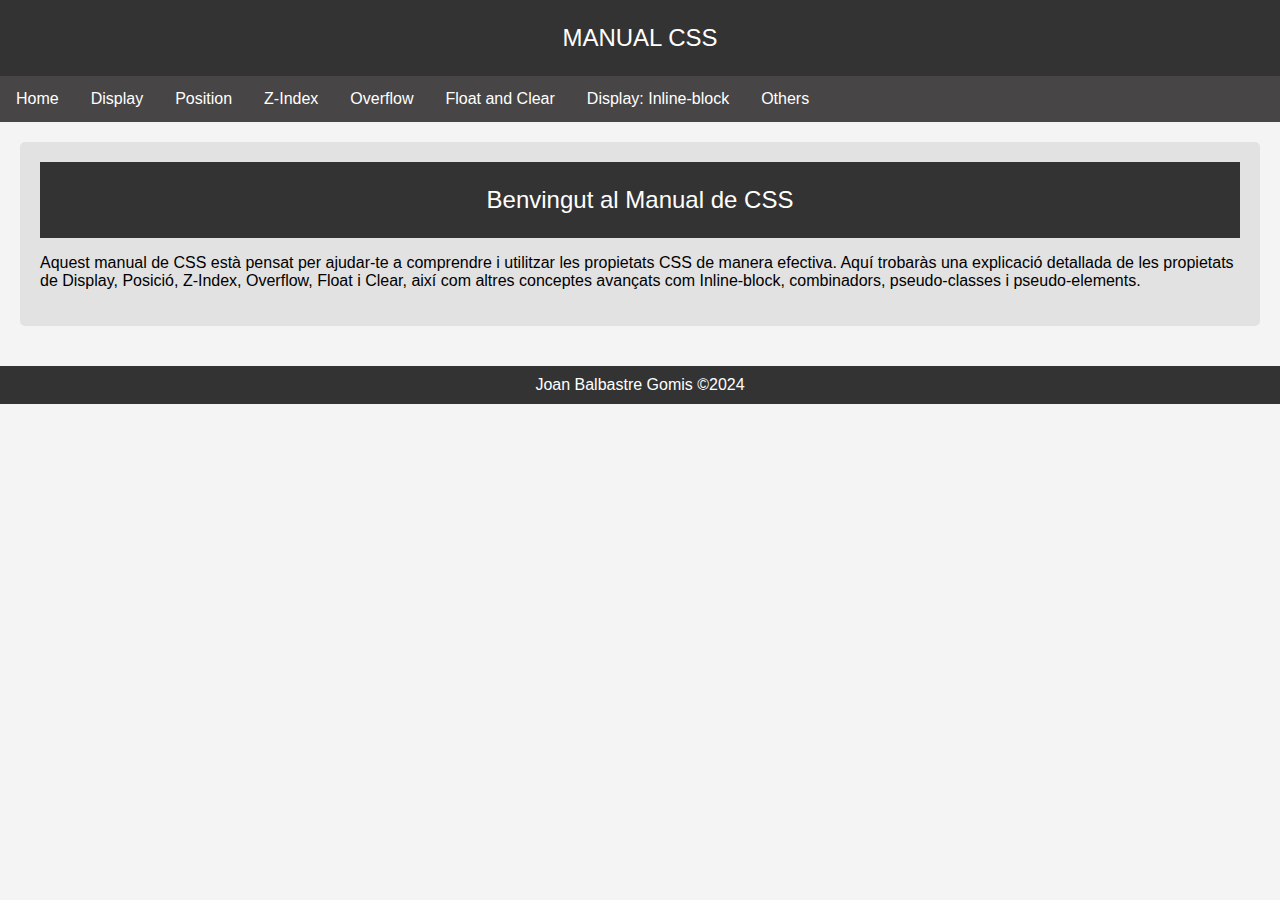
<file: index.html>
<!DOCTYPE html>
<html lang="ca">
<head>
    <meta charset="UTF-8">
    <meta name="viewport" content="width=device-width, initial-scale=1.0">
    <link rel="stylesheet" href="style.css">
    <title>Manual CSS</title>
</head>
<body>
    <header>MANUAL CSS</header>
    <!-- Barra de navegación -->
    <ul class="nav-bar">
        <li class="nav-option selected"><a href="index.html">Home</a></li>
        <li class="nav-option"><a href="display.html">Display</a></li>
        <li class="nav-option"><a href="position.html">Position</a></li>
        <li class="nav-option"><a href="zindex.html">Z-Index</a></li>
        <li class="nav-option"><a href="overflow.html">Overflow</a></li>
        <li class="nav-option dropdown"><a href="floatClear.html">Float and Clear</a>
            <div class="dropdown-content">
                <a href="floatClear.html">Float</a>
                <a href="clear.html">Clear</a>
                <a href="floatex.html">Float examples</a>
              </div>
            </li>
        <li class="nav-option"><a href="inlineBlock.html">Display: Inline-block</a></li>
        <li class="nav-option dropdown"><a href="combinators.html">Others</a>
            <div class="dropdown-content">
                <a href="combinators.html">Combinators</a>
                <a href="pseudoclass.html">Pseudo-classes</a>
                <a href="elements.html">Pseudo-elements</a>
              </div>
            </li>
    </ul>
    <div class="container">
        <div class="intro">
            <header>Benvingut al Manual de CSS</header>
            <p>
                Aquest manual de CSS està pensat per ajudar-te a comprendre i utilitzar les propietats CSS de manera efectiva. 
                Aquí trobaràs una explicació detallada de les propietats de Display, Posició, Z-Index, Overflow, Float i Clear, 
                així com altres conceptes avançats com Inline-block, combinadors, pseudo-classes i pseudo-elements.
            </p>
        </div>
    </div>
    <div class="footer">
        Joan Balbastre Gomis ©2024
    </div>
</body>
</html>
</file>
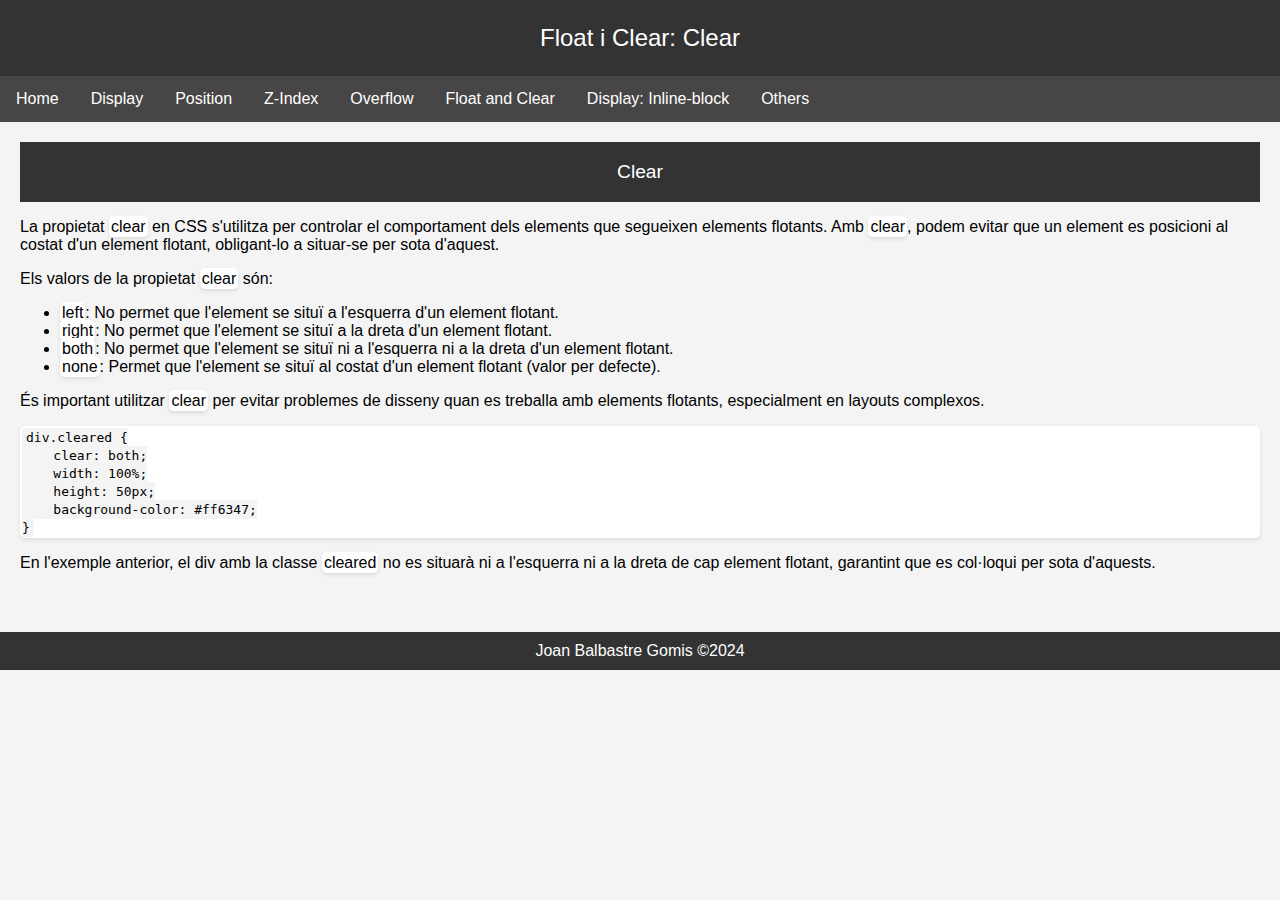
<file: clear.html>
<!DOCTYPE html>
<html lang="ca">
<head>
    <meta charset="UTF-8">
    <meta name="viewport" content="width=device-width, initial-scale=1.0">
    <link rel="stylesheet" href="style.css">
    <title>Float i Clear: Clear</title>
</head>
<body>
    <header>Float i Clear: Clear</header>
    <!-- Barra de navegación -->
    <ul class="nav-bar">
        <li class="nav-option selected"><a href="index.html">Home</a></li>
        <li class="nav-option"><a href="display.html">Display</a></li>
        <li class="nav-option"><a href="position.html">Position</a></li>
        <li class="nav-option"><a href="zindex.html">Z-Index</a></li>
        <li class="nav-option"><a href="overflow.html">Overflow</a></li>
        <li class="nav-option dropdown"><a href="floatClear.html">Float and Clear</a>
            <div class="dropdown-content">
                <a href="floatClear.html">Float</a>
                <a href="clear.html">Clear</a>
                <a href="floatex.html">Float examples</a>
              </div>
            </li>
        <li class="nav-option"><a href="inlineBlock.html">Display: Inline-block</a></li>
        <li class="nav-option dropdown"><a href="combinators.html">Others</a>
            <div class="dropdown-content">
                <a href="combinators.html">Combinators</a>
                <a href="pseudoclass.html">Pseudo-classes</a>
                <a href="elements.html">Pseudo-elements</a>
              </div>
            </li>
    </ul>

    <div class="container">
        <div class="section">
            <header>Clear</header>
            <div class="content">
                <p>La propietat <span class="code">clear</span> en CSS s'utilitza per controlar el comportament dels elements que segueixen elements flotants. Amb <span class="code">clear</span>, podem evitar que un element es posicioni al costat d'un element flotant, obligant-lo a situar-se per sota d'aquest.</p>
                <p>Els valors de la propietat <span class="code">clear</span> són:</p>
                <ul>
                    <li><span class="code">left</span>: No permet que l'element se situï a l'esquerra d'un element flotant.</li>
                    <li><span class="code">right</span>: No permet que l'element se situï a la dreta d'un element flotant.</li>
                    <li><span class="code">both</span>: No permet que l'element se situï ni a l'esquerra ni a la dreta d'un element flotant.</li>
                    <li><span class="code">none</span>: Permet que l'element se situï al costat d'un element flotant (valor per defecte).</li>
                </ul>
                <p>És important utilitzar <span class="code">clear</span> per evitar problemes de disseny quan es treballa amb elements flotants, especialment en layouts complexos.</p>
                <div class="code">
                    <code>
                        div.cleared { <br>
                        &nbsp;&nbsp;&nbsp;&nbsp;clear: both; <br>
                        &nbsp;&nbsp;&nbsp;&nbsp;width: 100%; <br>
                        &nbsp;&nbsp;&nbsp;&nbsp;height: 50px; <br>
                        &nbsp;&nbsp;&nbsp;&nbsp;background-color: #ff6347; <br>
                        }
                    </code>
                </div>
                <p>En l'exemple anterior, el div amb la classe <span class="code">cleared</span> no es situarà ni a l'esquerra ni a la dreta de cap element flotant, garantint que es col·loqui per sota d'aquests.</p>
            </div>
        </div>
    </div>

    <div class="footer">
        Joan Balbastre Gomis ©2024
    </div>

</body>
</html>
</file>
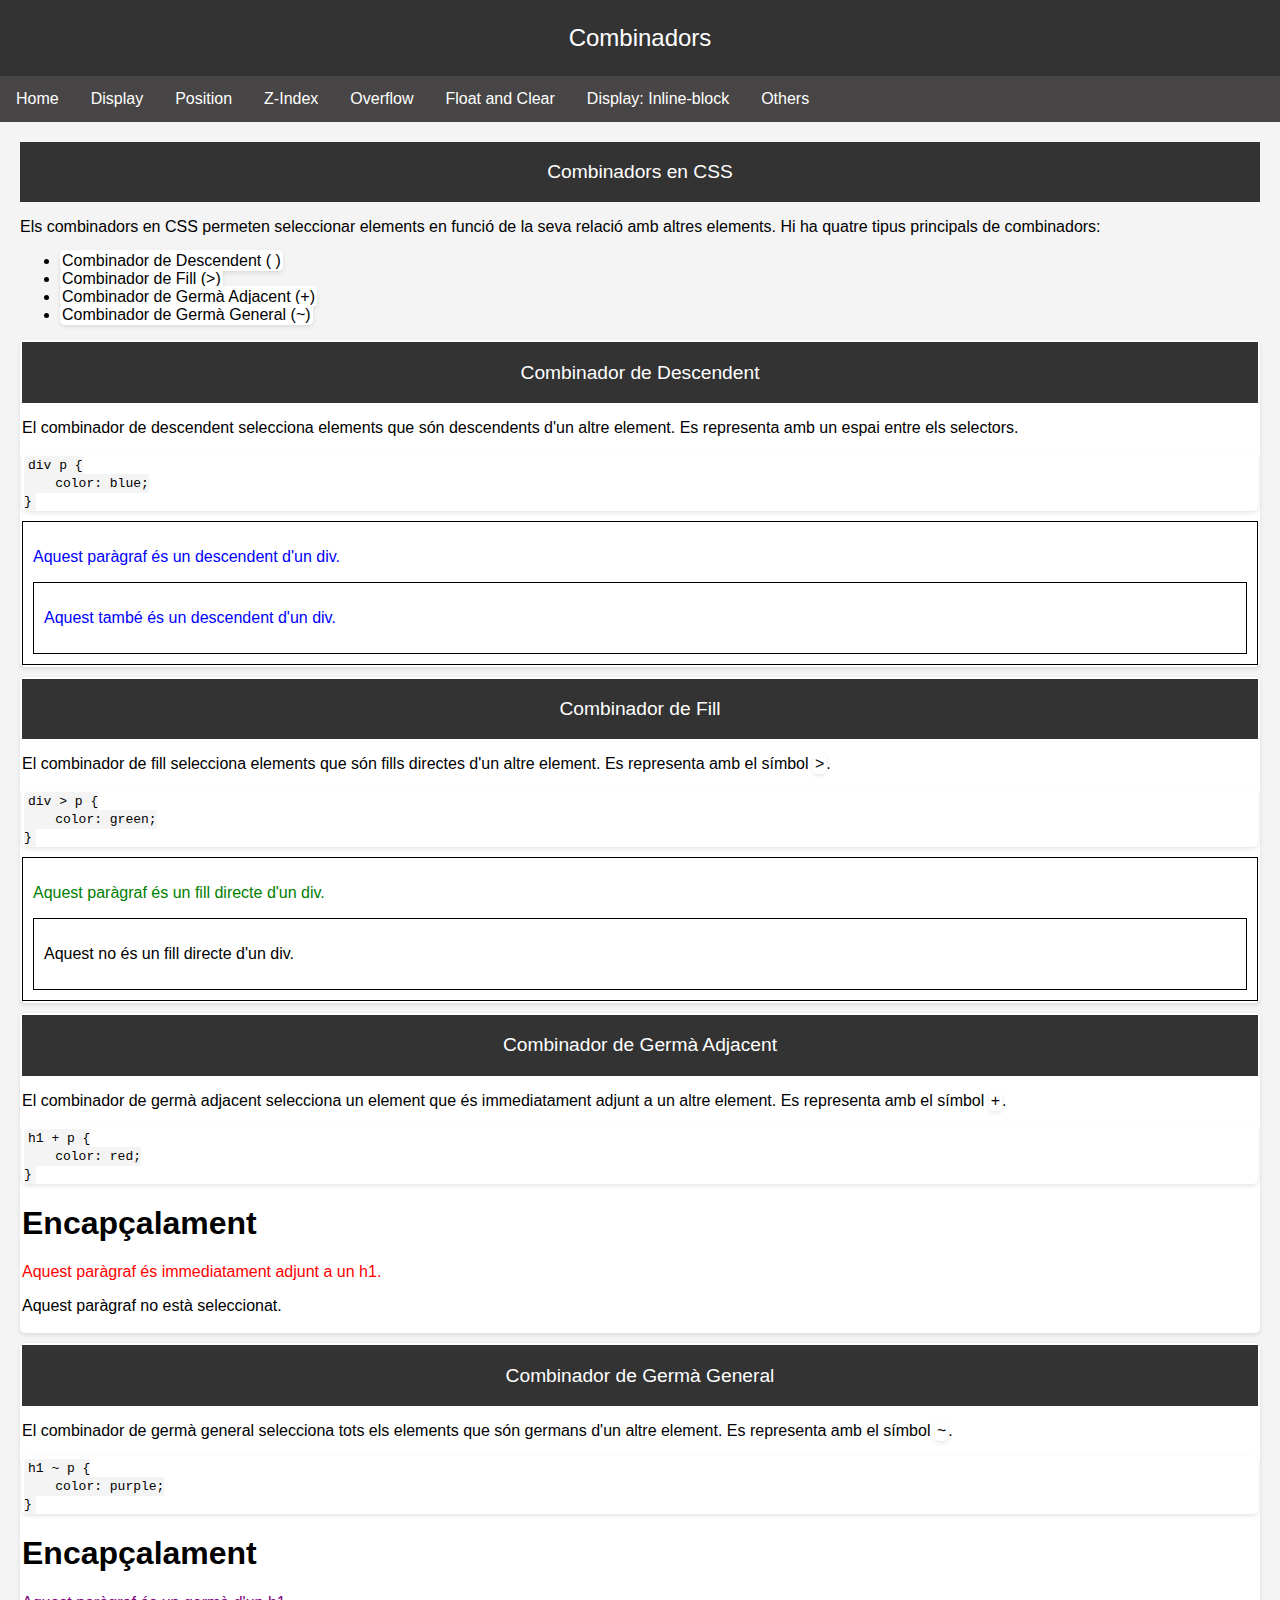
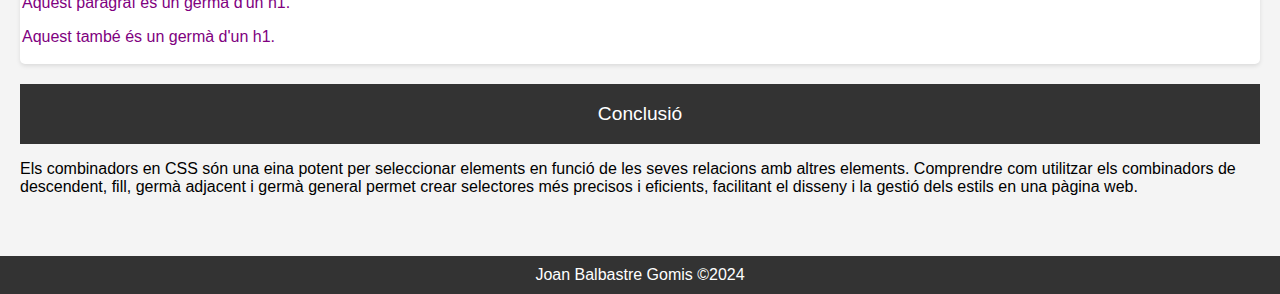
<file: combinators.html>
<!DOCTYPE html>
<html lang="ca">
<head>
    <meta charset="UTF-8">
    <meta name="viewport" content="width=device-width, initial-scale=1.0">
    <link rel="stylesheet" href="style.css">
    <title>Combinadors</title>
</head>
<body>
    <header>Combinadors</header>
    <!-- Barra de navegación -->
    <ul class="nav-bar">
        <li class="nav-option selected"><a href="index.html">Home</a></li>
        <li class="nav-option"><a href="display.html">Display</a></li>
        <li class="nav-option"><a href="position.html">Position</a></li>
        <li class="nav-option"><a href="zindex.html">Z-Index</a></li>
        <li class="nav-option"><a href="overflow.html">Overflow</a></li>
        <li class="nav-option dropdown"><a href="floatClear.html">Float and Clear</a>
            <div class="dropdown-content">
                <a href="floatClear.html">Float</a>
                <a href="clear.html">Clear</a>
                <a href="floatex.html">Float examples</a>
              </div>
            </li>
        <li class="nav-option"><a href="inlineBlock.html">Display: Inline-block</a></li>
        <li class="nav-option dropdown"><a href="combinators.html">Others</a>
            <div class="dropdown-content">
                <a href="combinators.html">Combinators</a>
                <a href="pseudoclass.html">Pseudo-classes</a>
                <a href="elements.html">Pseudo-elements</a>
              </div>
            </li>
    </ul>

    <div class="container">
        <div class="section">
            <header>Combinadors en CSS</header>
            <div class="content">
                <p>Els combinadors en CSS permeten seleccionar elements en funció de la seva relació amb altres elements. Hi ha quatre tipus principals de combinadors:</p>
                <ul>
                    <li><span class="code">Combinador de Descendent ( )</span></li>
                    <li><span class="code">Combinador de Fill (>)</span></li>
                    <li><span class="code">Combinador de Germà Adjacent (+)</span></li>
                    <li><span class="code">Combinador de Germà General (~)</span></li>
                </ul>
            </div>

            <div class="example">
                <header>Combinador de Descendent</header>
                <div class="description">
                    <p>El combinador de descendent selecciona elements que són descendents d'un altre element. Es representa amb un espai entre els selectors.</p>
                </div>
                <div class="code">
                    <code>
                        div p { <br>
                        &nbsp;&nbsp;&nbsp;&nbsp;color: blue; <br>
                        }
                    </code>
                </div>
                <div class="output">
                    <div style="border: 1px solid #000; padding: 10px;">
                        <p style="color: blue;">Aquest paràgraf és un descendent d'un div.</p>
                        <div style="border: 1px solid #000; padding: 10px;">
                            <p style="color: blue;">Aquest també és un descendent d'un div.</p>
                        </div>
                    </div>
                </div>
            </div>

            <div class="example">
                <header>Combinador de Fill</header>
                <div class="description">
                    <p>El combinador de fill selecciona elements que són fills directes d'un altre element. Es representa amb el símbol <span class="code">></span>.</p>
                </div>
                <div class="code">
                    <code>
                        div > p { <br>
                        &nbsp;&nbsp;&nbsp;&nbsp;color: green; <br>
                        }
                    </code>
                </div>
                <div class="output">
                    <div style="border: 1px solid #000; padding: 10px;">
                        <p style="color: green;">Aquest paràgraf és un fill directe d'un div.</p>
                        <div style="border: 1px solid #000; padding: 10px;">
                            <p>Aquest no és un fill directe d'un div.</p>
                        </div>
                    </div>
                </div>
            </div>

            <div class="example">
                <header>Combinador de Germà Adjacent</header>
                <div class="description">
                    <p>El combinador de germà adjacent selecciona un element que és immediatament adjunt a un altre element. Es representa amb el símbol <span class="code">+</span>.</p>
                </div>
                <div class="code">
                    <code>
                        h1 + p { <br>
                        &nbsp;&nbsp;&nbsp;&nbsp;color: red; <br>
                        }
                    </code>
                </div>
                <div class="output">
                    <h1>Encapçalament</h1>
                    <p style="color: red;">Aquest paràgraf és immediatament adjunt a un h1.</p>
                    <p>Aquest paràgraf no està seleccionat.</p>
                </div>
            </div>

            <div class="example">
                <header>Combinador de Germà General</header>
                <div class="description">
                    <p>El combinador de germà general selecciona tots els elements que són germans d'un altre element. Es representa amb el símbol <span class="code">~</span>.</p>
                </div>
                <div class="code">
                    <code>
                        h1 ~ p { <br>
                        &nbsp;&nbsp;&nbsp;&nbsp;color: purple; <br>
                        }
                    </code>
                </div>
                <div class="output">
                    <h1>Encapçalament</h1>
                    <p style="color: purple;">Aquest paràgraf és un germà d'un h1.</p>
                    <p style="color: purple;">Aquest també és un germà d'un h1.</p>
                </div>
            </div>
        </div>

        <div class="section">
            <header>Conclusió</header>
            <div class="conclusion">
                <p>Els combinadors en CSS són una eina potent per seleccionar elements en funció de les seves relacions amb altres elements. Comprendre com utilitzar els combinadors de descendent, fill, germà adjacent i germà general permet crear selectores més precisos i eficients, facilitant el disseny i la gestió dels estils en una pàgina web.</p>
            </div>
        </div>
    </div>

    <div class="footer">
        Joan Balbastre Gomis ©2024
    </div>

</body>
</html>
</file>
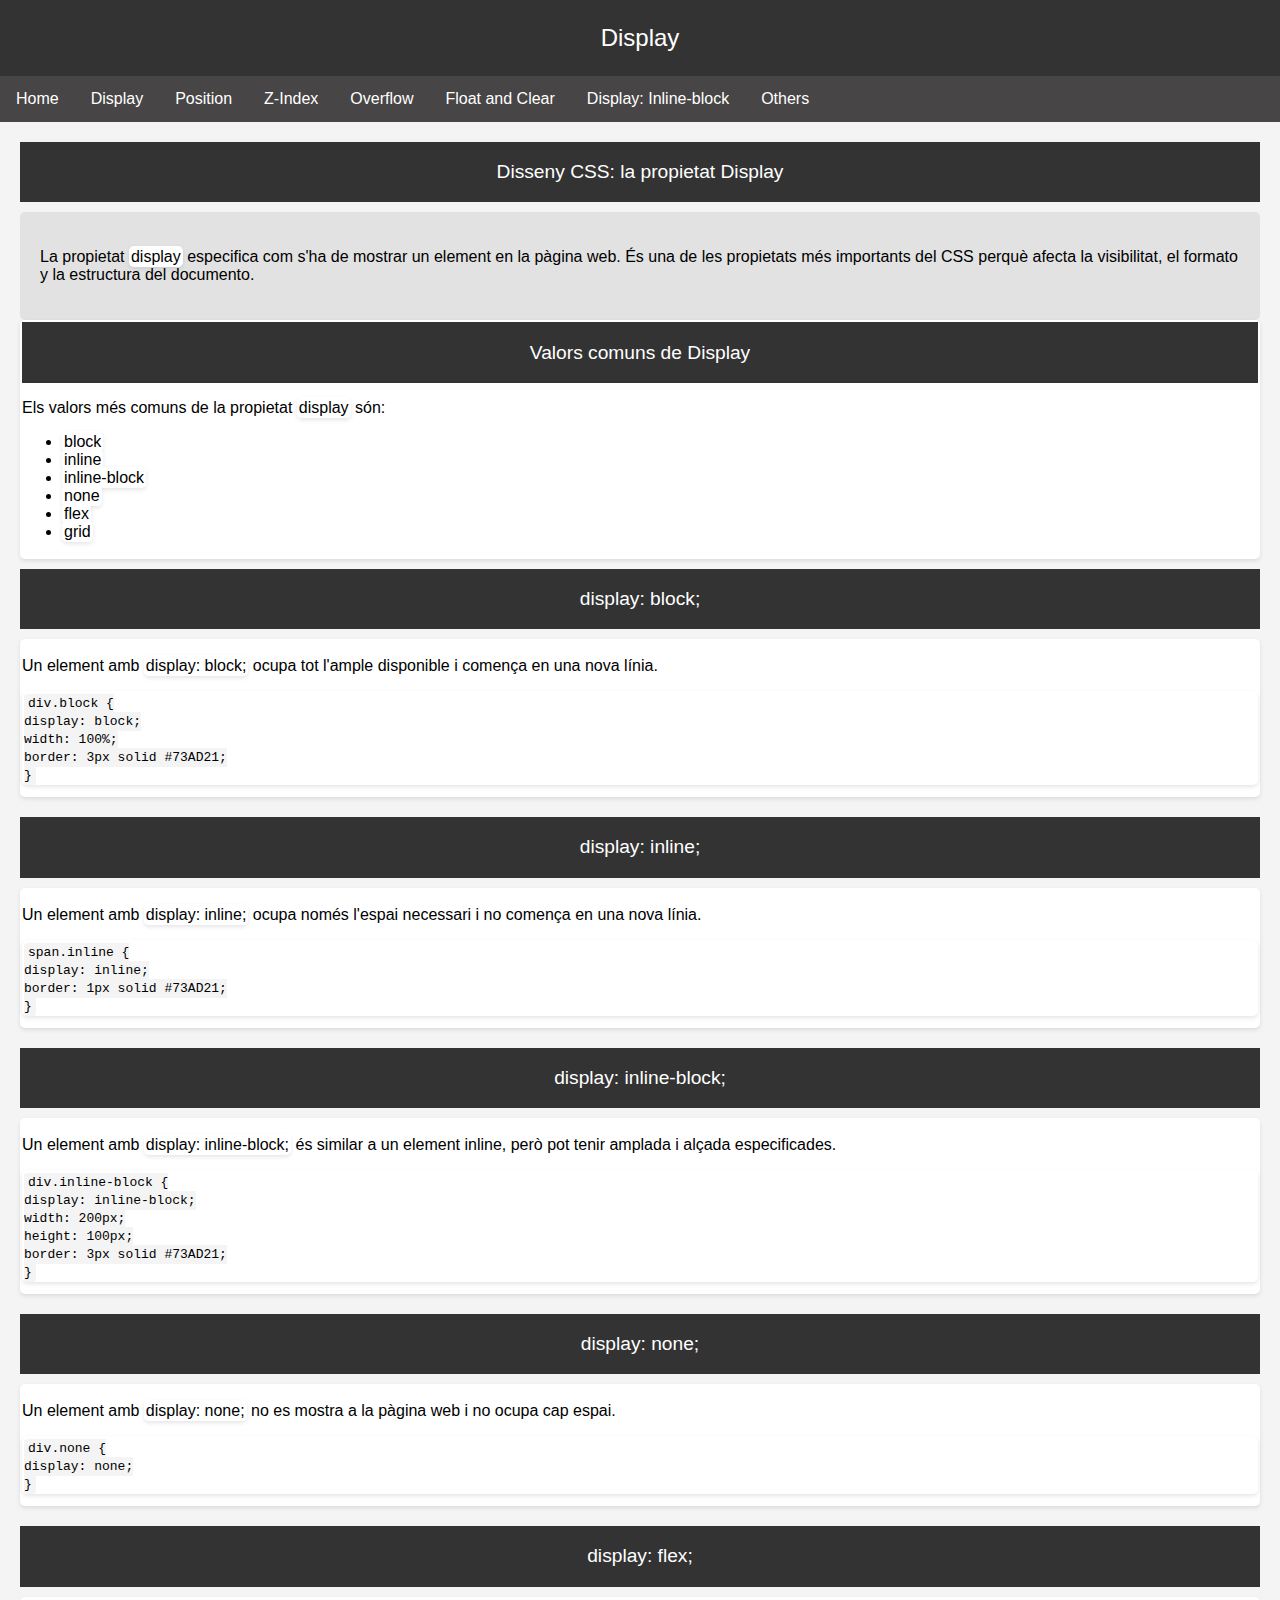
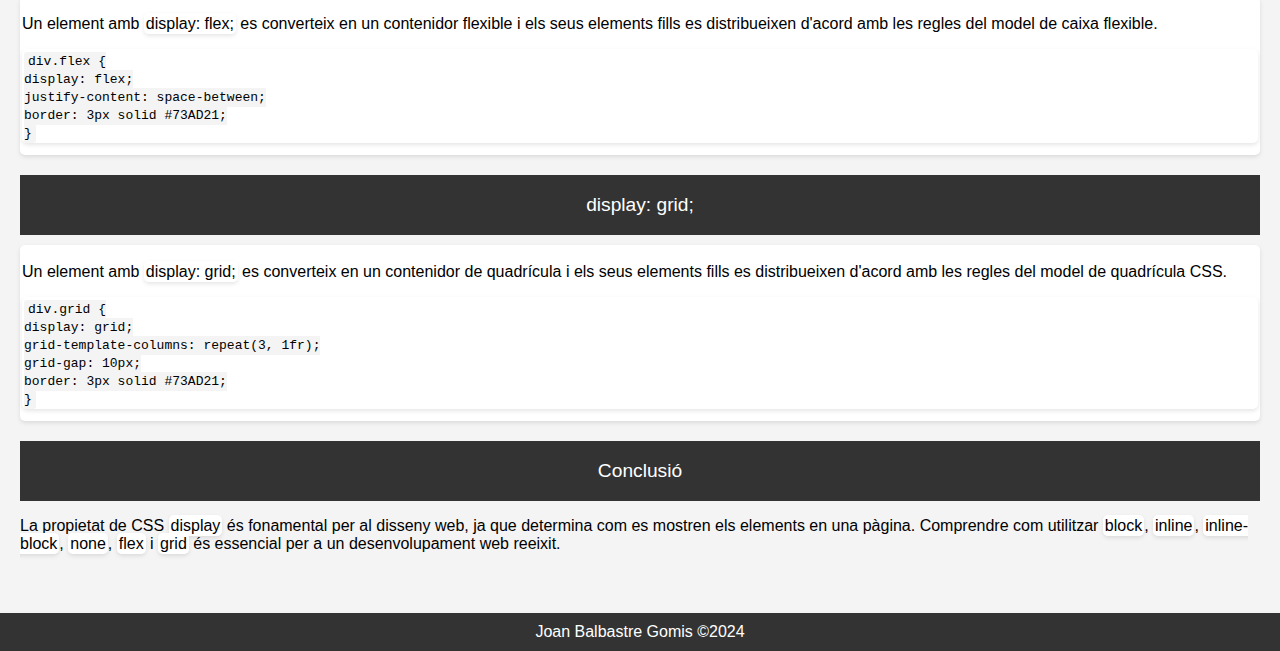
<file: display.html>
<!DOCTYPE html>
<html lang="ca">
<head>
    <meta charset="UTF-8">
    <meta name="viewport" content="width=device-width, initial-scale=1.0">
    <link rel="stylesheet" href="style.css">
    <title>Manual CSS - Display</title>
</head>
<body>
    <header>Display</header>
    <!-- Barra de navegación -->
    <ul class="nav-bar">
        <li class="nav-option selected"><a href="index.html">Home</a></li>
        <li class="nav-option"><a href="display.html">Display</a></li>
        <li class="nav-option"><a href="position.html">Position</a></li>
        <li class="nav-option"><a href="zindex.html">Z-Index</a></li>
        <li class="nav-option"><a href="overflow.html">Overflow</a></li>
        <li class="nav-option dropdown"><a href="floatClear.html">Float and Clear</a>
            <div class="dropdown-content">
                <a href="floatClear.html">Float</a>
                <a href="clear.html">Clear</a>
                <a href="floatex.html">Float examples</a>
              </div>
            </li>
        <li class="nav-option"><a href="inlineBlock.html">Display: Inline-block</a></li>
        <li class="nav-option dropdown"><a href="combinators.html">Others</a>
            <div class="dropdown-content">
                <a href="combinators.html">Combinators</a>
                <a href="pseudoclass.html">Pseudo-classes</a>
                <a href="elements.html">Pseudo-elements</a>
              </div>
            </li>
    </ul>

    <div class="container">
        <div class="section">
            <header>Disseny CSS: la propietat Display</header>
            <div class="intro">
                <p>La propietat <span class="code">display</span> especifica com s'ha de mostrar un element en la pàgina web. És una de les propietats més importants del CSS perquè afecta la visibilitat, el formato y la estructura del documento.</p>
            </div>

            <div class="example">
                <header>Valors comuns de Display</header>
                <p>Els valors més comuns de la propietat <span class="code">display</span> són:</p>
                <ul>
                    <li><span class="code">block</span></li>
                    <li><span class="code">inline</span></li>
                    <li><span class="code">inline-block</span></li>
                    <li><span class="code">none</span></li>
                    <li><span class="code">flex</span></li>
                    <li><span class="code">grid</span></li>
                </ul>
            </div>

            <div class="section">
                <header>display: block;</header>
                <div class="example">
                    <p>Un element amb <span class="code">display: block;</span> ocupa tot l'ample disponible i comença en una nova línia.</p>
                    <div class="code">
                        <code>
                            div.block { <br>
                                display: block; <br>
                                width: 100%; <br>
                                border: 3px solid #73AD21; <br>
                            } 
                        </code>
                    </div>
                </div>
            </div>

            <div class="section">
                <header>display: inline;</header>
                <div class="example">
                    <p>Un element amb <span class="code">display: inline;</span> ocupa només l'espai necessari i no comença en una nova línia.</p>
                    <div class="code">
                        <code>
                            span.inline { <br>
                                display: inline; <br>
                                border: 1px solid #73AD21; <br>
                            } 
                        </code>
                    </div>
                </div>
            </div>

            <div class="section">
                <header>display: inline-block;</header>
                <div class="example">
                    <p>Un element amb <span class="code">display: inline-block;</span> és similar a un element inline, però pot tenir amplada i alçada especificades.</p>
                    <div class="code">
                        <code>
                            div.inline-block { <br>
                                display: inline-block; <br>
                                width: 200px; <br>
                                height: 100px; <br>
                                border: 3px solid #73AD21; <br>
                            } 
                        </code>
                    </div>
                </div>
            </div>

            <div class="section">
                <header>display: none;</header>
                <div class="example">
                    <p>Un element amb <span class="code">display: none;</span> no es mostra a la pàgina web i no ocupa cap espai.</p>
                    <div class="code">
                        <code>
                            div.none { <br>
                                display: none; <br>
                            } 
                        </code>
                    </div>
                </div>
            </div>

            <div class="section">
                <header>display: flex;</header>
                <div class="example">
                    <p>Un element amb <span class="code">display: flex;</span> es converteix en un contenidor flexible i els seus elements fills es distribueixen d'acord amb les regles del model de caixa flexible.</p>
                    <div class="code">
                        <code>
                            div.flex { <br>
                                display: flex; <br>
                                justify-content: space-between; <br>
                                border: 3px solid #73AD21; <br>
                            } 
                        </code>
                    </div>
                </div>
            </div>

            <div class="section">
                <header>display: grid;</header>
                <div class="example">
                    <p>Un element amb <span class="code">display: grid;</span> es converteix en un contenidor de quadrícula i els seus elements fills es distribueixen d'acord amb les regles del model de quadrícula CSS.</p>
                    <div class="code">
                        <code>
                            div.grid { <br>
                                display: grid; <br>
                                grid-template-columns: repeat(3, 1fr); <br>
                                grid-gap: 10px; <br>
                                border: 3px solid #73AD21; <br>
                            } 
                        </code>
                    </div>
                </div>
            </div>

            <div class="section">
                <header>Conclusió</header>
                <div class="conclusion">
                    <p>La propietat de CSS <span class="code">display</span> és fonamental per al disseny web, ja que determina com es mostren els elements en una pàgina. Comprendre com utilitzar <span class="code">block</span>, <span class="code">inline</span>, <span class="code">inline-block</span>, <span class="code">none</span>, <span class="code">flex</span> i <span class="code">grid</span> és essencial per a un desenvolupament web reeixit.</p>
                </div>
            </div>

        </div>
    </div>

    <div class="footer">
        Joan Balbastre Gomis ©2024
    </div>

</body>
</html>
</file>
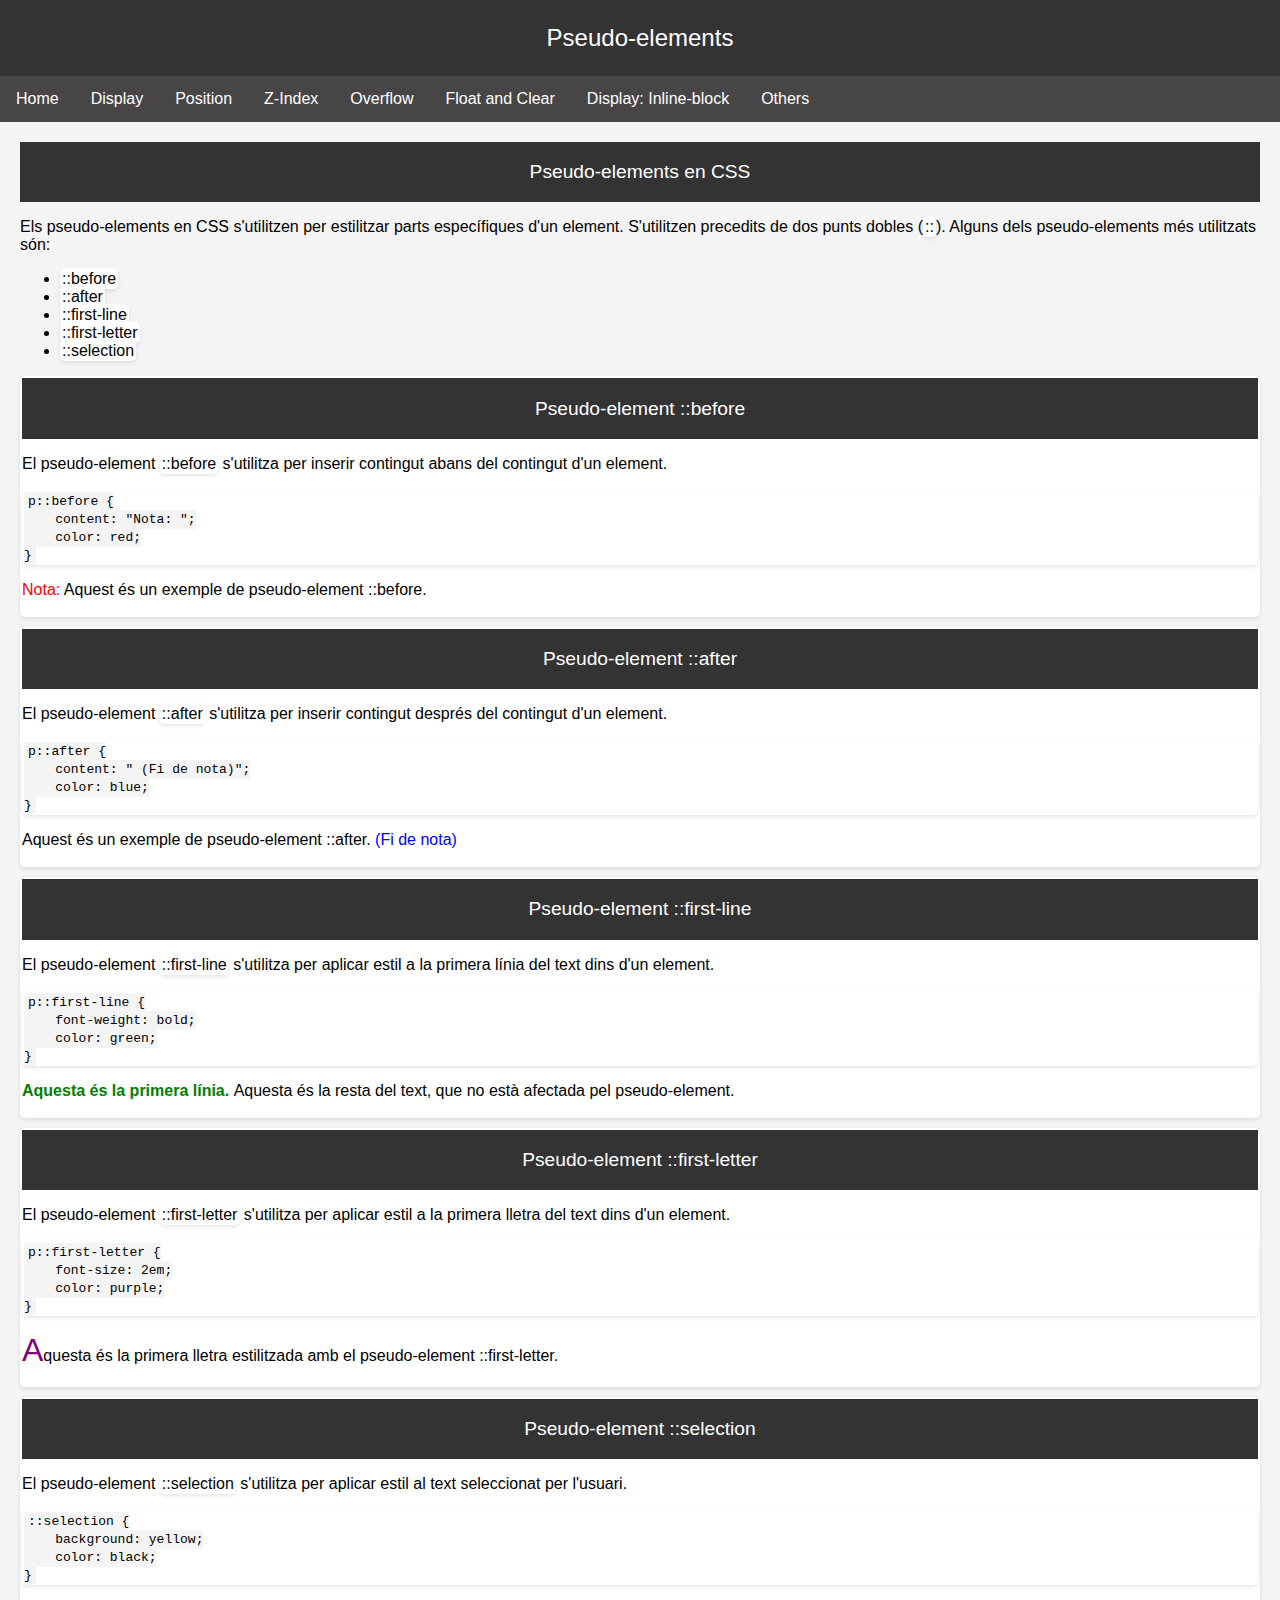
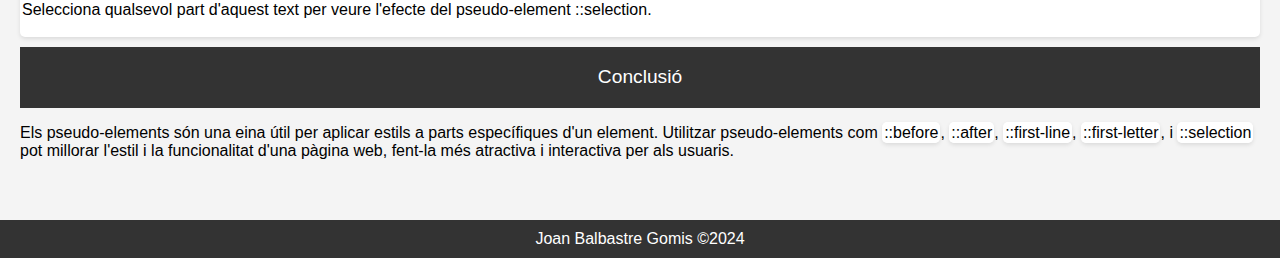
<file: elements.html>
<!DOCTYPE html>
<html lang="ca">
<head>
    <meta charset="UTF-8">
    <meta name="viewport" content="width=device-width, initial-scale=1.0">
    <link rel="stylesheet" href="style.css">
    <title>Pseudo-elements</title>
</head>
<body>
    <header>Pseudo-elements</header>
    <!-- Barra de navegación -->
    <ul class="nav-bar">
        <li class="nav-option selected"><a href="index.html">Home</a></li>
        <li class="nav-option"><a href="display.html">Display</a></li>
        <li class="nav-option"><a href="position.html">Position</a></li>
        <li class="nav-option"><a href="zindex.html">Z-Index</a></li>
        <li class="nav-option"><a href="overflow.html">Overflow</a></li>
        <li class="nav-option dropdown"><a href="floatClear.html">Float and Clear</a>
            <div class="dropdown-content">
                <a href="floatClear.html">Float</a>
                <a href="clear.html">Clear</a>
                <a href="floatex.html">Float examples</a>
              </div>
            </li>
        <li class="nav-option"><a href="inlineBlock.html">Display: Inline-block</a></li>
        <li class="nav-option dropdown"><a href="combinators.html">Others</a>
            <div class="dropdown-content">
                <a href="combinators.html">Combinators</a>
                <a href="pseudoclass.html">Pseudo-classes</a>
                <a href="elements.html">Pseudo-elements</a>
              </div>
            </li>
    </ul>

    <div class="container">
        <div class="section">
            <header>Pseudo-elements en CSS</header>
            <div class="content">
                <p>Els pseudo-elements en CSS s'utilitzen per estilitzar parts específiques d'un element. S'utilitzen precedits de dos punts dobles (<span class="code">::</span>). Alguns dels pseudo-elements més utilitzats són:</p>
                <ul>
                    <li><span class="code">::before</span></li>
                    <li><span class="code">::after</span></li>
                    <li><span class="code">::first-line</span></li>
                    <li><span class="code">::first-letter</span></li>
                    <li><span class="code">::selection</span></li>
                </ul>
            </div>

            <div class="example">
                <header>Pseudo-element ::before</header>
                <div class="description">
                    <p>El pseudo-element <span class="code">::before</span> s'utilitza per inserir contingut abans del contingut d'un element.</p>
                </div>
                <div class="code">
                    <code>
                        p::before { <br>
                        &nbsp;&nbsp;&nbsp;&nbsp;content: "Nota: "; <br>
                        &nbsp;&nbsp;&nbsp;&nbsp;color: red; <br>
                        }
                    </code>
                </div>
                <div class="output">
                    <p><span style="color: red;">Nota: </span>Aquest és un exemple de pseudo-element ::before.</p>
                </div>
            </div>

            <div class="example">
                <header>Pseudo-element ::after</header>
                <div class="description">
                    <p>El pseudo-element <span class="code">::after</span> s'utilitza per inserir contingut després del contingut d'un element.</p>
                </div>
                <div class="code">
                    <code>
                        p::after { <br>
                        &nbsp;&nbsp;&nbsp;&nbsp;content: " (Fi de nota)"; <br>
                        &nbsp;&nbsp;&nbsp;&nbsp;color: blue; <br>
                        }
                    </code>
                </div>
                <div class="output">
                    <p>Aquest és un exemple de pseudo-element ::after.<span style="color: blue;"> (Fi de nota)</span></p>
                </div>
            </div>

            <div class="example">
                <header>Pseudo-element ::first-line</header>
                <div class="description">
                    <p>El pseudo-element <span class="code">::first-line</span> s'utilitza per aplicar estil a la primera línia del text dins d'un element.</p>
                </div>
                <div class="code">
                    <code>
                        p::first-line { <br>
                        &nbsp;&nbsp;&nbsp;&nbsp;font-weight: bold; <br>
                        &nbsp;&nbsp;&nbsp;&nbsp;color: green; <br>
                        }
                    </code>
                </div>
                <div class="output">
                    <p><span style="font-weight: bold; color: green;">Aquesta és la primera línia. </span>Aquesta és la resta del text, que no està afectada pel pseudo-element.</p>
                </div>
            </div>

            <div class="example">
                <header>Pseudo-element ::first-letter</header>
                <div class="description">
                    <p>El pseudo-element <span class="code">::first-letter</span> s'utilitza per aplicar estil a la primera lletra del text dins d'un element.</p>
                </div>
                <div class="code">
                    <code>
                        p::first-letter { <br>
                        &nbsp;&nbsp;&nbsp;&nbsp;font-size: 2em; <br>
                        &nbsp;&nbsp;&nbsp;&nbsp;color: purple; <br>
                        }
                    </code>
                </div>
                <div class="output">
                    <p><span style="font-size: 2em; color: purple;">A</span>questa és la primera lletra estilitzada amb el pseudo-element ::first-letter.</p>
                </div>
            </div>

            <div class="example">
                <header>Pseudo-element ::selection</header>
                <div class="description">
                    <p>El pseudo-element <span class="code">::selection</span> s'utilitza per aplicar estil al text seleccionat per l'usuari.</p>
                </div>
                <div class="code">
                    <code>
                        ::selection { <br>
                        &nbsp;&nbsp;&nbsp;&nbsp;background: yellow; <br>
                        &nbsp;&nbsp;&nbsp;&nbsp;color: black; <br>
                        }
                    </code>
                </div>
                <div class="output">
                    <p>Selecciona qualsevol part d'aquest text per veure l'efecte del pseudo-element ::selection.</p>
                </div>
            </div>

            <div class="section">
                <header>Conclusió</header>
                <div class="conclusion">
                    <p>Els pseudo-elements són una eina útil per aplicar estils a parts específiques d'un element. Utilitzar pseudo-elements com <span class="code">::before</span>, <span class="code">::after</span>, <span class="code">::first-line</span>, <span class="code">::first-letter</span>, i <span class="code">::selection</span> pot millorar l'estil i la funcionalitat d'una pàgina web, fent-la més atractiva i interactiva per als usuaris.</p>
                </div>
            </div>
        </div>
    </div>

    <div class="footer">
        Joan Balbastre Gomis ©2024
    </div>
</body>
</html>
</file>
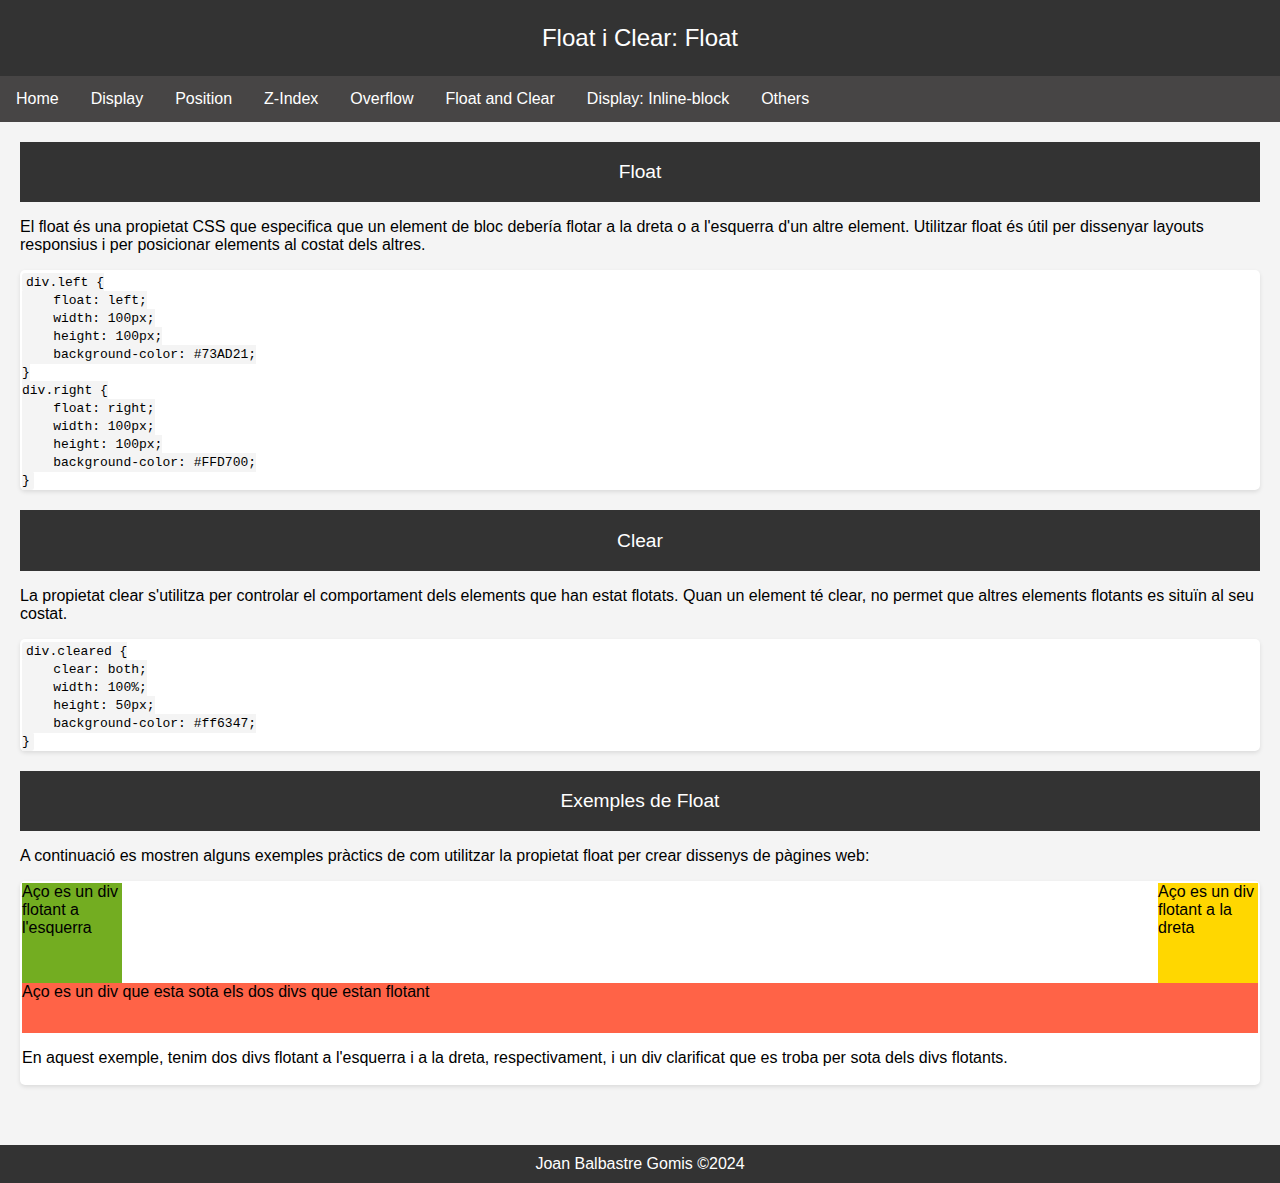
<file: floatClear.html>
<!DOCTYPE html>
<html lang="ca">
<head>
    <meta charset="UTF-8">
    <meta name="viewport" content="width=device-width, initial-scale=1.0">
    <link rel="stylesheet" href="style.css">
    <title>Float and Clear</title>
</head>
<body>
    <header>Float i Clear: Float</header>
    <!-- Barra de navegación -->
    <ul class="nav-bar">
        <li class="nav-option selected"><a href="index.html">Home</a></li>
        <li class="nav-option"><a href="display.html">Display</a></li>
        <li class="nav-option"><a href="position.html">Position</a></li>
        <li class="nav-option"><a href="zindex.html">Z-Index</a></li>
        <li class="nav-option"><a href="overflow.html">Overflow</a></li>
        <li class="nav-option dropdown"><a href="floatClear.html">Float and Clear</a>
            <div class="dropdown-content">
                <a href="floatClear.html">Float</a>
                <a href="clear.html">Clear</a>
                <a href="floatex.html">Float examples</a>
              </div>
            </li>
        <li class="nav-option"><a href="inlineBlock.html">Display: Inline-block</a></li>
        <li class="nav-option dropdown"><a href="combinators.html">Others</a>
            <div class="dropdown-content">
                <a href="combinators.html">Combinators</a>
                <a href="pseudoclass.html">Pseudo-classes</a>
                <a href="elements.html">Pseudo-elements</a>
              </div>
            </li>
    </ul>

    <div class="container">
        <div class="section" id="float">
            <header>Float</header>
            <div class="content">
                <p>El float és una propietat CSS que especifica que un element de bloc debería flotar a la dreta o a l'esquerra d'un altre element. Utilitzar float és útil per dissenyar layouts responsius i per posicionar elements al costat dels altres.</p>
                <div class="code">
                    <code>
                        div.left { <br>
                        &nbsp;&nbsp;&nbsp;&nbsp;float: left; <br>
                        &nbsp;&nbsp;&nbsp;&nbsp;width: 100px; <br>
                        &nbsp;&nbsp;&nbsp;&nbsp;height: 100px; <br>
                        &nbsp;&nbsp;&nbsp;&nbsp;background-color: #73AD21; <br>
                        } <br>
                        div.right { <br>
                        &nbsp;&nbsp;&nbsp;&nbsp;float: right; <br>
                        &nbsp;&nbsp;&nbsp;&nbsp;width: 100px; <br>
                        &nbsp;&nbsp;&nbsp;&nbsp;height: 100px; <br>
                        &nbsp;&nbsp;&nbsp;&nbsp;background-color: #FFD700; <br>
                        }
                    </code>
                </div>
            </div>
        </div>

        <div class="section" id="clear">
            <header>Clear</header>
            <div class="content">
                <p>La propietat clear s'utilitza per controlar el comportament dels elements que han estat flotats. Quan un element té clear, no permet que altres elements flotants es situïn al seu costat.</p>
                <div class="code">
                    <code>
                        div.cleared { <br>
                        &nbsp;&nbsp;&nbsp;&nbsp;clear: both; <br>
                        &nbsp;&nbsp;&nbsp;&nbsp;width: 100%; <br>
                        &nbsp;&nbsp;&nbsp;&nbsp;height: 50px; <br>
                        &nbsp;&nbsp;&nbsp;&nbsp;background-color: #ff6347; <br>
                        }
                    </code>
                </div>
            </div>
        </div>

        <div class="section" id="float-examples">
            <header>Exemples de Float</header>
            <div class="content">
                <p>A continuació es mostren alguns exemples pràctics de com utilitzar la propietat float per crear dissenys de pàgines web:</p>
                <div class="example">
                    <div class="left">Aço es un div flotant a l'esquerra</div>
                    <div class="right">Aço es un div flotant a la dreta</div>
                    <div class="cleared">Aço es un div que esta sota els dos divs que estan flotant</div>
                    <p>En aquest exemple, tenim dos divs flotant a l'esquerra i a la dreta, respectivament, i un div clarificat que es troba per sota dels divs flotants.</p>
                </div>
            </div>
        </div>
    </div>

    <div class="footer">
        Joan Balbastre Gomis ©2024
    </div>

</body>
</html>
</file>
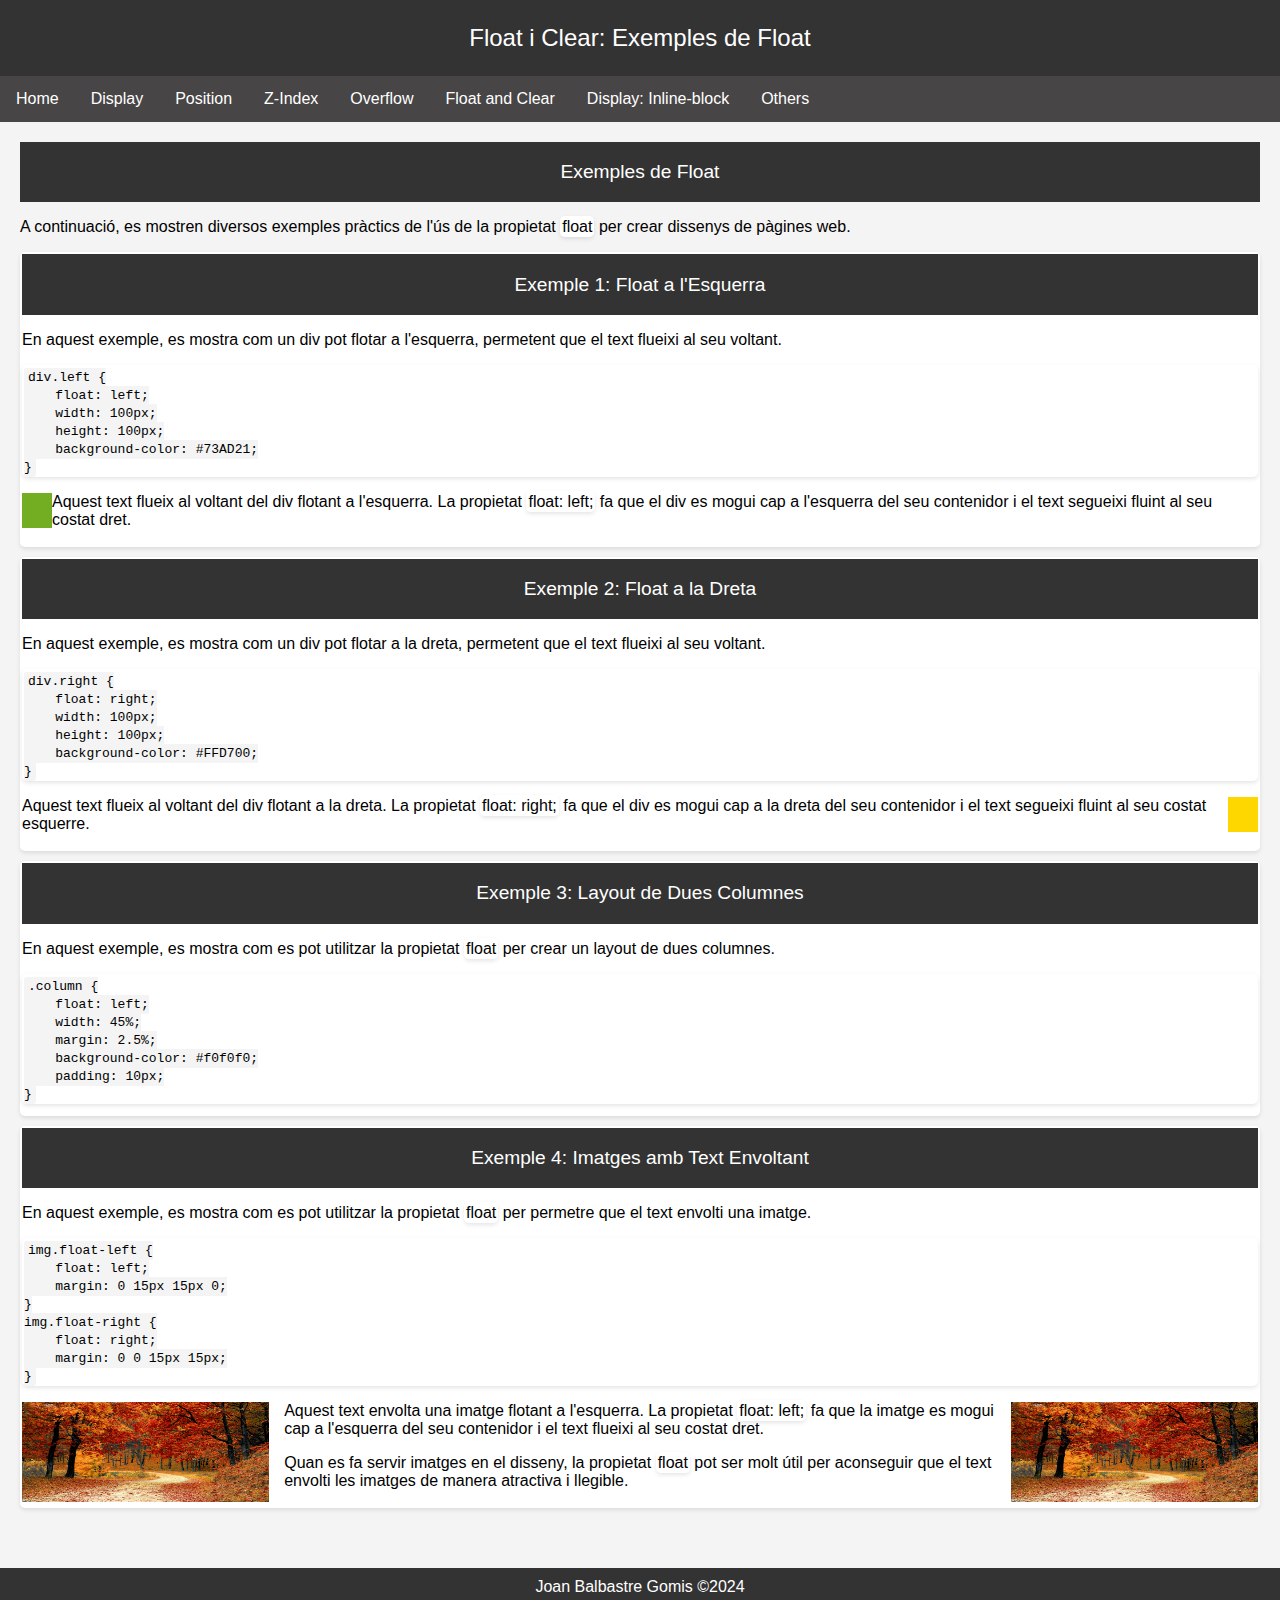
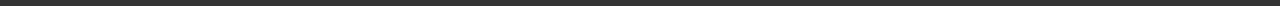
<file: floatex.html>
<!DOCTYPE html>
<html lang="ca">
<head>
    <meta charset="UTF-8">
    <meta name="viewport" content="width=device-width, initial-scale=1.0">
    <link rel="stylesheet" href="style.css">
    <title>Float i Clear: Exemples de Float</title>
</head>
<body>
    <header>Float i Clear: Exemples de Float</header>
    <!-- Barra de navegación -->
    <ul class="nav-bar">
        <li class="nav-option selected"><a href="index.html">Home</a></li>
        <li class="nav-option"><a href="display.html">Display</a></li>
        <li class="nav-option"><a href="position.html">Position</a></li>
        <li class="nav-option"><a href="zindex.html">Z-Index</a></li>
        <li class="nav-option"><a href="overflow.html">Overflow</a></li>
        <li class="nav-option dropdown"><a href="floatClear.html">Float and Clear</a>
            <div class="dropdown-content">
                <a href="floatClear.html">Float</a>
                <a href="clear.html">Clear</a>
                <a href="floatex.html">Float examples</a>
              </div>
            </li>
        <li class="nav-option"><a href="inlineBlock.html">Display: Inline-block</a></li>
        <li class="nav-option dropdown"><a href="combinators.html">Others</a>
            <div class="dropdown-content">
                <a href="combinators.html">Combinators</a>
                <a href="pseudoclass.html">Pseudo-classes</a>
                <a href="elements.html">Pseudo-elements</a>
              </div>
            </li>
    </ul>

    <div class="container">
        <div class="section">
            <header>Exemples de Float</header>
            <div class="content">
                <p>A continuació, es mostren diversos exemples pràctics de l'ús de la propietat <span class="code">float</span> per crear dissenys de pàgines web.</p>

                <div class="example">
                    <header>Exemple 1: Float a l'Esquerra</header>
                    <div class="description">
                        <p>En aquest exemple, es mostra com un div pot flotar a l'esquerra, permetent que el text flueixi al seu voltant.</p>
                    </div>
                    <div class="code">
                        <code>
                            div.left { <br>
                            &nbsp;&nbsp;&nbsp;&nbsp;float: left; <br>
                            &nbsp;&nbsp;&nbsp;&nbsp;width: 100px; <br>
                            &nbsp;&nbsp;&nbsp;&nbsp;height: 100px; <br>
                            &nbsp;&nbsp;&nbsp;&nbsp;background-color: #73AD21; <br>
                            } 
                        </code>
                    </div>
                    <div class="output">
                        <div class="esquerra"></div>
                        <p>Aquest text flueix al voltant del div flotant a l'esquerra. La propietat <span class="code">float: left;</span> fa que el div es mogui cap a l'esquerra del seu contenidor i el text segueixi fluint al seu costat dret.</p>
                    </div>
                </div>

                <div class="example">
                    <header>Exemple 2: Float a la Dreta</header>
                    <div class="description">
                        <p>En aquest exemple, es mostra com un div pot flotar a la dreta, permetent que el text flueixi al seu voltant.</p>
                    </div>
                    <div class="code">
                        <code>
                            div.right { <br>
                            &nbsp;&nbsp;&nbsp;&nbsp;float: right; <br>
                            &nbsp;&nbsp;&nbsp;&nbsp;width: 100px; <br>
                            &nbsp;&nbsp;&nbsp;&nbsp;height: 100px; <br>
                            &nbsp;&nbsp;&nbsp;&nbsp;background-color: #FFD700; <br>
                            }
                        </code>
                    </div>
                    <div class="output">
                        <div class="dreta"></div>
                        <p>Aquest text flueix al voltant del div flotant a la dreta. La propietat <span class="code">float: right;</span> fa que el div es mogui cap a la dreta del seu contenidor i el text segueixi fluint al seu costat esquerre.</p>
                    </div>
                </div>

                <div class="example">
                    <header>Exemple 3: Layout de Dues Columnes</header>
                    <div class="description">
                        <p>En aquest exemple, es mostra com es pot utilitzar la propietat <span class="code">float</span> per crear un layout de dues columnes.</p>
                    </div>
                    <div class="code">
                        <code>
                            .column { <br>
                            &nbsp;&nbsp;&nbsp;&nbsp;float: left; <br>
                            &nbsp;&nbsp;&nbsp;&nbsp;width: 45%; <br>
                            &nbsp;&nbsp;&nbsp;&nbsp;margin: 2.5%; <br>
                            &nbsp;&nbsp;&nbsp;&nbsp;background-color: #f0f0f0; <br>
                            &nbsp;&nbsp;&nbsp;&nbsp;padding: 10px; <br>
                            }
                        </code>
                    </div>
                </div>

                <div class="example">
                    <header>Exemple 4: Imatges amb Text Envoltant</header>
                    <div class="description">
                        <p>En aquest exemple, es mostra com es pot utilitzar la propietat <span class="code">float</span> per permetre que el text envolti una imatge.</p>
                    </div>
                    <div class="code">
                        <code>
                            img.float-left { <br>
                            &nbsp;&nbsp;&nbsp;&nbsp;float: left; <br>
                            &nbsp;&nbsp;&nbsp;&nbsp;margin: 0 15px 15px 0; <br>
                            } <br>
                            img.float-right { <br>
                            &nbsp;&nbsp;&nbsp;&nbsp;float: right; <br>
                            &nbsp;&nbsp;&nbsp;&nbsp;margin: 0 0 15px 15px; <br>
                            }
                        </code>
                    </div>
                    <div class="output">
                        <img class="float-left" src="example.jpg" alt="Exemple Imatge">
                        <img class="float-right" src="example.jpg" alt="Exemple Imatge">
                        <p>Aquest text envolta una imatge flotant a l'esquerra. La propietat <span class="code">float: left;</span> fa que la imatge es mogui cap a l'esquerra del seu contenidor i el text flueixi al seu costat dret.</p>
                        <p>Quan es fa servir imatges en el disseny, la propietat <span class="code">float</span> pot ser molt útil per aconseguir que el text envolti les imatges de manera atractiva i llegible.</p>
                    </div>
                </div>
            </div>
        </div>
    </div>

    <div class="footer">
        Joan Balbastre Gomis ©2024
    </div>

</body>
</html>
</file>
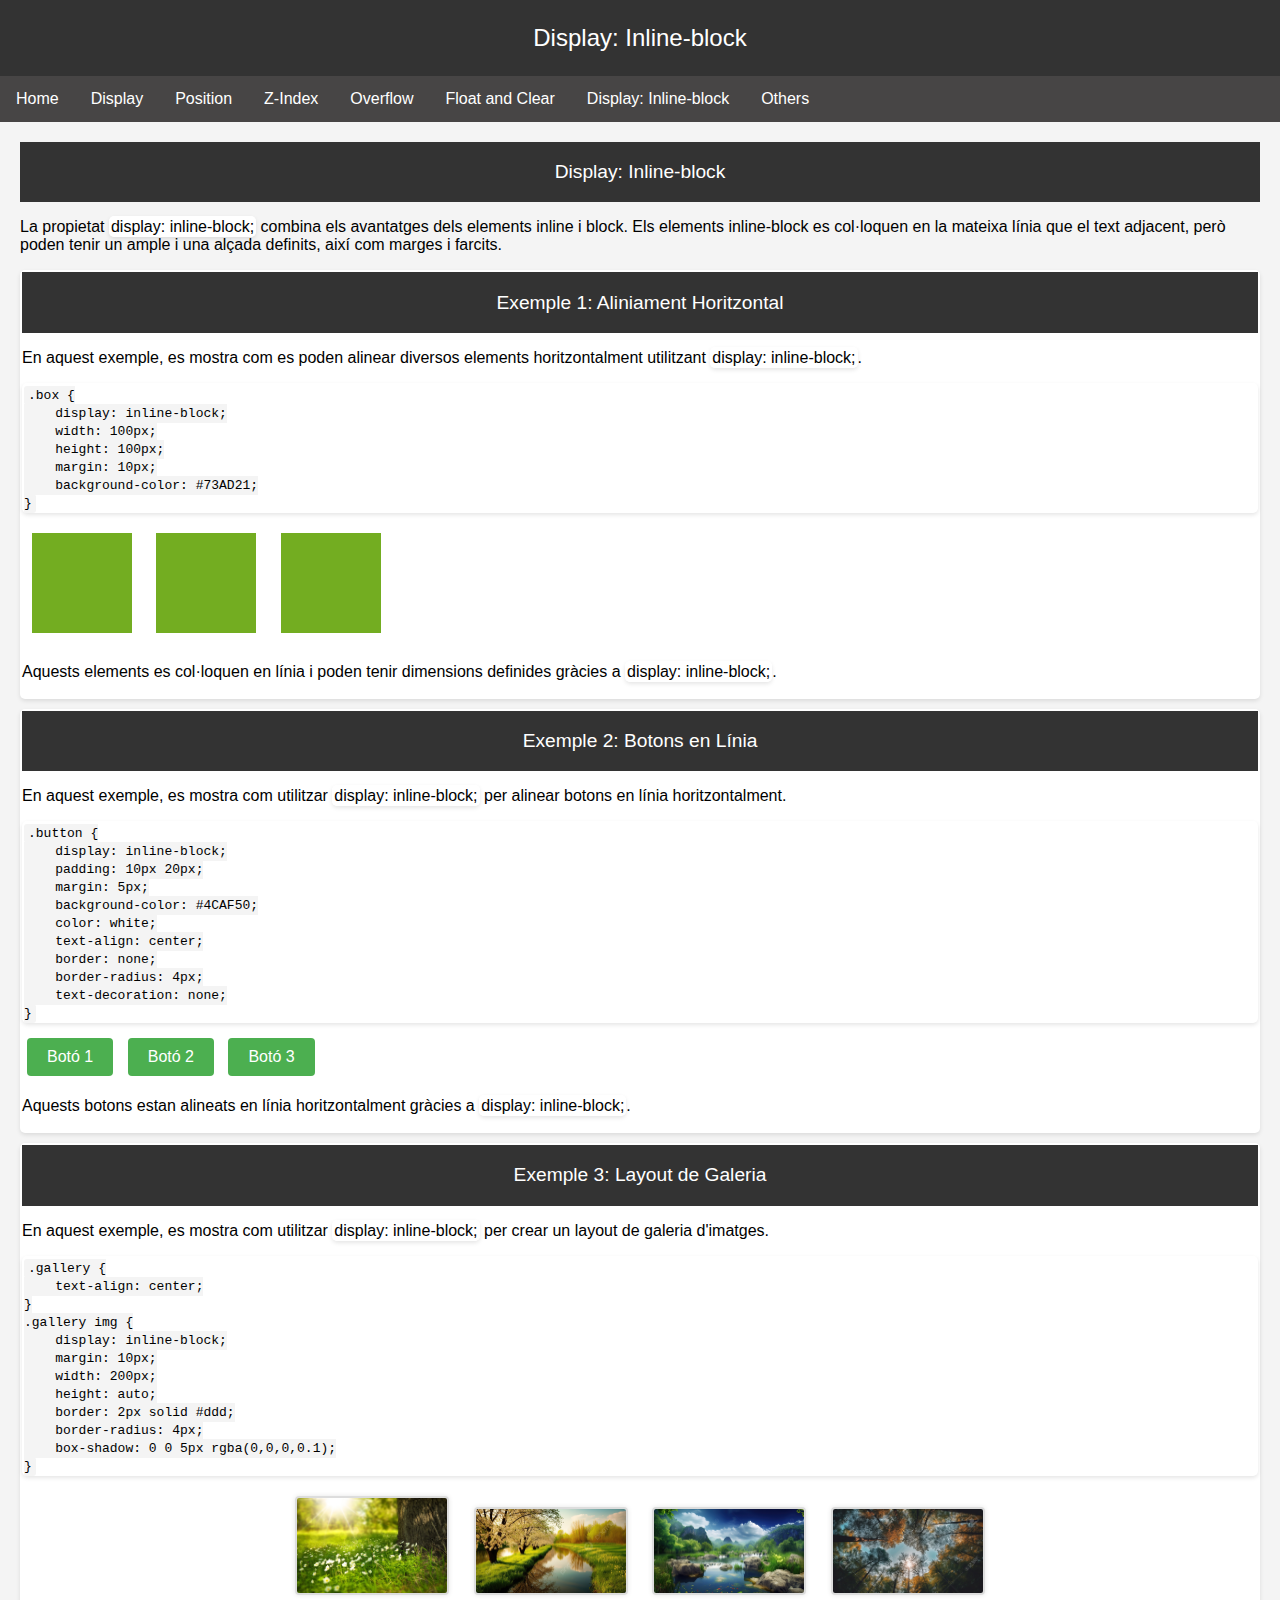
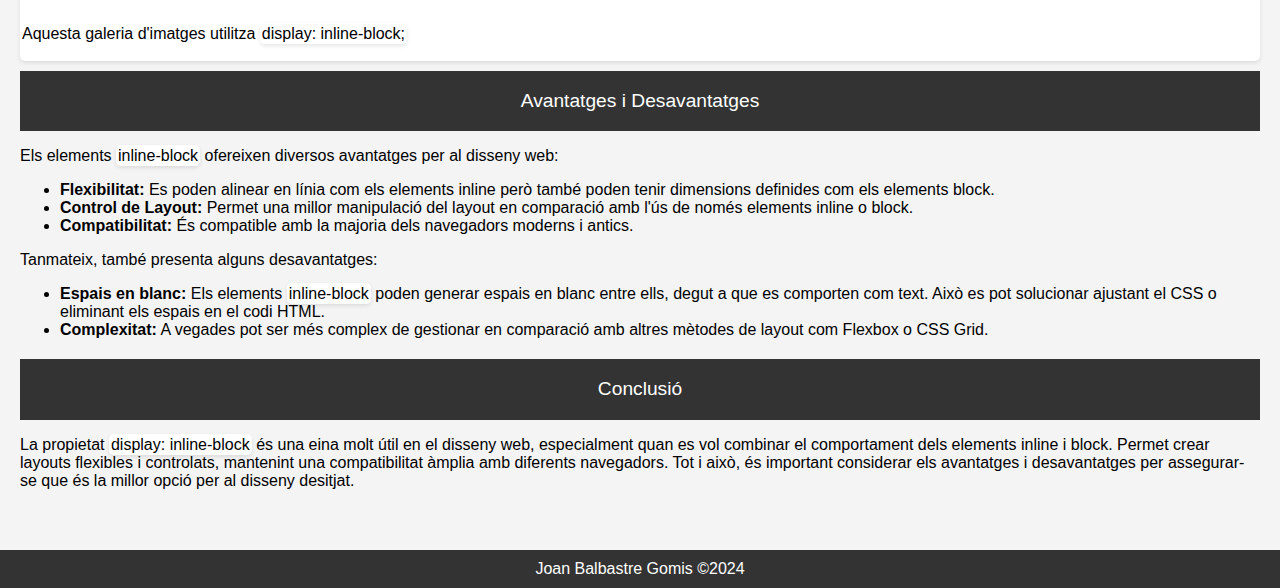
<file: inlineBlock.html>
<!DOCTYPE html>
<html lang="ca">
<head>
    <meta charset="UTF-8">
    <meta name="viewport" content="width=device-width, initial-scale=1.0">
    <link rel="stylesheet" href="style.css">
    <title>Display: Inline-block</title>
</head>
<body>
    <header>Display: Inline-block</header>
    <!-- Barra de navegación -->
    <ul class="nav-bar">
        <li class="nav-option selected"><a href="index.html">Home</a></li>
        <li class="nav-option"><a href="display.html">Display</a></li>
        <li class="nav-option"><a href="position.html">Position</a></li>
        <li class="nav-option"><a href="zindex.html">Z-Index</a></li>
        <li class="nav-option"><a href="overflow.html">Overflow</a></li>
        <li class="nav-option dropdown"><a href="floatClear.html">Float and Clear</a>
            <div class="dropdown-content">
                <a href="floatClear.html">Float</a>
                <a href="clear.html">Clear</a>
                <a href="floatex.html">Float examples</a>
              </div>
            </li>
        <li class="nav-option"><a href="inlineBlock.html">Display: Inline-block</a></li>
        <li class="nav-option dropdown"><a href="combinators.html">Others</a>
            <div class="dropdown-content">
                <a href="combinators.html">Combinators</a>
                <a href="pseudoclass.html">Pseudo-classes</a>
                <a href="elements.html">Pseudo-elements</a>
              </div>
            </li>
    </ul>

    <div class="container">
        <div class="section">
            <header>Display: Inline-block</header>
            <div class="content">
                <p>La propietat <span class="code">display: inline-block;</span> combina els avantatges dels elements inline i block. Els elements inline-block es col·loquen en la mateixa línia que el text adjacent, però poden tenir un ample i una alçada definits, així com marges i farcits.</p>
                <div class="example">
                    <header>Exemple 1: Aliniament Horitzontal</header>
                    <div class="description">
                        <p>En aquest exemple, es mostra com es poden alinear diversos elements horitzontalment utilitzant <span class="code">display: inline-block;</span>.</p>
                    </div>
                    <div class="code">
                        <code>
                            .box { <br>
                            &nbsp;&nbsp;&nbsp;&nbsp;display: inline-block; <br>
                            &nbsp;&nbsp;&nbsp;&nbsp;width: 100px; <br>
                            &nbsp;&nbsp;&nbsp;&nbsp;height: 100px; <br>
                            &nbsp;&nbsp;&nbsp;&nbsp;margin: 10px; <br>
                            &nbsp;&nbsp;&nbsp;&nbsp;background-color: #73AD21; <br>
                            }
                        </code>
                    </div>
                    <div class="output">
                        <div class="box"></div>
                        <div class="box"></div>
                        <div class="box"></div>
                        <p>Aquests elements es col·loquen en línia i poden tenir dimensions definides gràcies a <span class="code">display: inline-block;</span>.</p>
                    </div>
                </div>

                <div class="example">
                    <header>Exemple 2: Botons en Línia</header>
                    <div class="description">
                        <p>En aquest exemple, es mostra com utilitzar <span class="code">display: inline-block;</span> per alinear botons en línia horitzontalment.</p>
                    </div>
                    <div class="code">
                        <code>
                            .button { <br>
                            &nbsp;&nbsp;&nbsp;&nbsp;display: inline-block; <br>
                            &nbsp;&nbsp;&nbsp;&nbsp;padding: 10px 20px; <br>
                            &nbsp;&nbsp;&nbsp;&nbsp;margin: 5px; <br>
                            &nbsp;&nbsp;&nbsp;&nbsp;background-color: #4CAF50; <br>
                            &nbsp;&nbsp;&nbsp;&nbsp;color: white; <br>
                            &nbsp;&nbsp;&nbsp;&nbsp;text-align: center; <br>
                            &nbsp;&nbsp;&nbsp;&nbsp;border: none; <br>
                            &nbsp;&nbsp;&nbsp;&nbsp;border-radius: 4px; <br>
                            &nbsp;&nbsp;&nbsp;&nbsp;text-decoration: none; <br>
                            }
                        </code>
                    </div>
                    <div class="output">
                        <a href="#" class="button" >Botó 1</a>
                        <a href="#" class="button" >Botó 2</a>
                        <a href="#" class="button" >Botó 3</a>
                        <p>Aquests botons estan alineats en línia horitzontalment gràcies a <span class="code">display: inline-block;</span>.</p>
                    </div>
                </div>

                <div class="example">
                    <header>Exemple 3: Layout de Galeria</header>
                    <div class="description">
                        <p>En aquest exemple, es mostra com utilitzar <span class="code">display: inline-block;</span> per crear un layout de galeria d'imatges.</p>
                    </div>
                    <div class="code">
                        <code>
                            .gallery { <br>
                            &nbsp;&nbsp;&nbsp;&nbsp;text-align: center; <br>
                            } <br>
                            .gallery img { <br>
                            &nbsp;&nbsp;&nbsp;&nbsp;display: inline-block; <br>
                            &nbsp;&nbsp;&nbsp;&nbsp;margin: 10px; <br>
                            &nbsp;&nbsp;&nbsp;&nbsp;width: 200px; <br>
                            &nbsp;&nbsp;&nbsp;&nbsp;height: auto; <br>
                            &nbsp;&nbsp;&nbsp;&nbsp;border: 2px solid #ddd; <br>
                            &nbsp;&nbsp;&nbsp;&nbsp;border-radius: 4px; <br>
                            &nbsp;&nbsp;&nbsp;&nbsp;box-shadow: 0 0 5px rgba(0,0,0,0.1); <br>
                            }
                        </code>
                    </div>
                    <div class="output">
                        <div class="gallery" style="text-align: center;">
                            <img src="image1.jpg" alt="Imatge 1" >
                            <img src="image2.jpg" alt="Imatge 2" >
                            <img src="image3.jpg" alt="Imatge 3" >
                            <img src="image4.jpg" alt="Imatge 4" >
                        </div>
                        <p>Aquesta galeria d'imatges utilitza <span class="code">display: inline-block;</p>
                        </div>
                    </div>
                </div>
    
                <div class="section">
                    <header>Avantatges i Desavantatges</header>
                    <div class="content">
                        <p>Els elements <span class="code">inline-block</span> ofereixen diversos avantatges per al disseny web:</p>
                        <ul>
                            <li><strong>Flexibilitat:</strong> Es poden alinear en línia com els elements inline però també poden tenir dimensions definides com els elements block.</li>
                            <li><strong>Control de Layout:</strong> Permet una millor manipulació del layout en comparació amb l'ús de només elements inline o block.</li>
                            <li><strong>Compatibilitat:</strong> És compatible amb la majoria dels navegadors moderns i antics.</li>
                        </ul>
                        <p>Tanmateix, també presenta alguns desavantatges:</p>
                        <ul>
                            <li><strong>Espais en blanc:</strong> Els elements <span class="code">inline-block</span> poden generar espais en blanc entre ells, degut a que es comporten com text. Això es pot solucionar ajustant el CSS o eliminant els espais en el codi HTML.</li>
                            <li><strong>Complexitat:</strong> A vegades pot ser més complex de gestionar en comparació amb altres mètodes de layout com Flexbox o CSS Grid.</li>
                        </ul>
                    </div>
                </div>
    
                <div class="section">
                    <header>Conclusió</header>
                    <div class="conclusion">
                        <p>La propietat <span class="code">display: inline-block</span> és una eina molt útil en el disseny web, especialment quan es vol combinar el comportament dels elements inline i block. Permet crear layouts flexibles i controlats, mantenint una compatibilitat àmplia amb diferents navegadors. Tot i això, és important considerar els avantatges i desavantatges per assegurar-se que és la millor opció per al disseny desitjat.</p>
                    </div>
                </div>
            </div>
        </div>
    
        <div class="footer">
            Joan Balbastre Gomis ©2024
        </div>
    
    </body>
    </html>
</file>
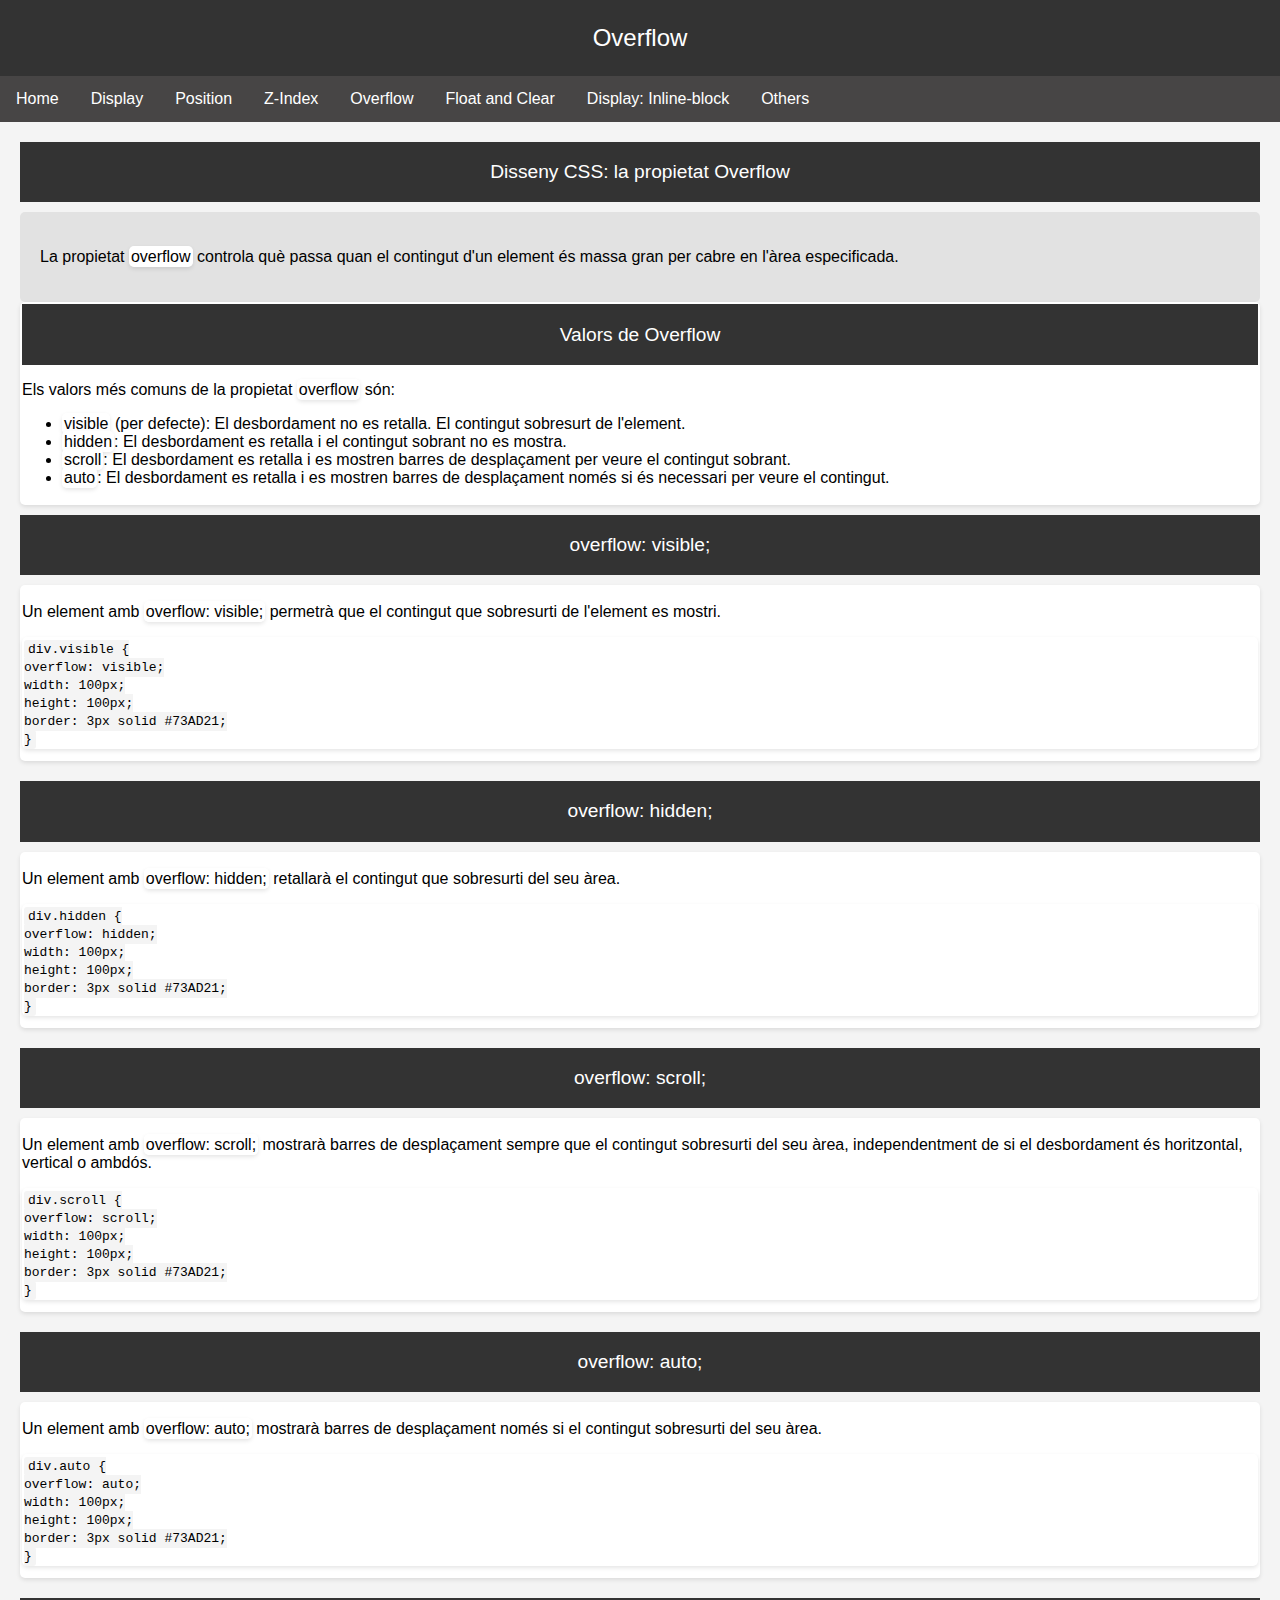
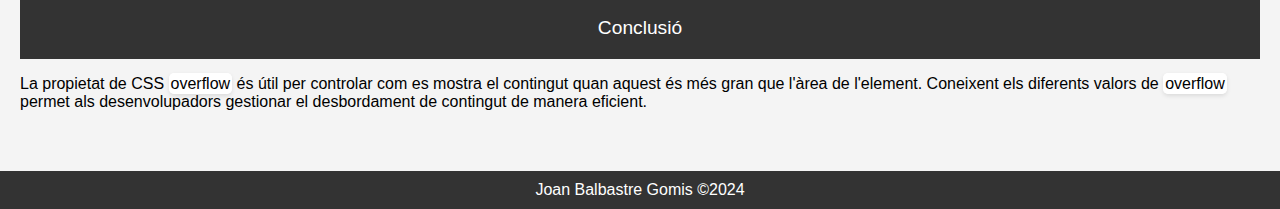
<file: overflow.html>
<!DOCTYPE html>
<html lang="ca">
<head>
    <meta charset="UTF-8">
    <meta name="viewport" content="width=device-width, initial-scale=1.0">
    <link rel="stylesheet" href="style.css">
    <title>Manual CSS - Overflow</title>
</head>
<body>
    <header>Overflow</header>
    <!-- Barra de navegación -->
    <ul class="nav-bar">
        <li class="nav-option selected"><a href="index.html">Home</a></li>
        <li class="nav-option"><a href="display.html">Display</a></li>
        <li class="nav-option"><a href="position.html">Position</a></li>
        <li class="nav-option"><a href="zindex.html">Z-Index</a></li>
        <li class="nav-option"><a href="overflow.html">Overflow</a></li>
        <li class="nav-option dropdown"><a href="floatClear.html">Float and Clear</a>
            <div class="dropdown-content">
                <a href="floatClear.html">Float</a>
                <a href="clear.html">Clear</a>
                <a href="floatex.html">Float examples</a>
              </div>
            </li>
        <li class="nav-option"><a href="inlineBlock.html">Display: Inline-block</a></li>
        <li class="nav-option dropdown"><a href="combinators.html">Others</a>
            <div class="dropdown-content">
                <a href="combinators.html">Combinators</a>
                <a href="pseudoclass.html">Pseudo-classes</a>
                <a href="elements.html">Pseudo-elements</a>
              </div>
            </li>
    </ul>

    <div class="container">
        <div class="section">
            <header>Disseny CSS: la propietat Overflow</header>
            <div class="intro">
                <p>La propietat <span class="code">overflow</span> controla què passa quan el contingut d'un element és massa gran per cabre en l'àrea especificada.</p>
            </div>

            <div class="example">
                <header>Valors de Overflow</header>
                <p>Els valors més comuns de la propietat <span class="code">overflow</span> són:</p>
                <ul>
                    <li><span class="code">visible</span> (per defecte): El desbordament no es retalla. El contingut sobresurt de l'element.</li>
                    <li><span class="code">hidden</span>: El desbordament es retalla i el contingut sobrant no es mostra.</li>
                    <li><span class="code">scroll</span>: El desbordament es retalla i es mostren barres de desplaçament per veure el contingut sobrant.</li>
                    <li><span class="code">auto</span>: El desbordament es retalla i es mostren barres de desplaçament només si és necessari per veure el contingut.</li>
                </ul>
            </div>

            <div class="section">
                <header>overflow: visible;</header>
                <div class="example">
                    <p>Un element amb <span class="code">overflow: visible;</span> permetrà que el contingut que sobresurti de l'element es mostri.</p>
                    <div class="code">
                        <code>
                            div.visible { <br>
                                overflow: visible; <br>
                                width: 100px; <br>
                                height: 100px; <br>
                                border: 3px solid #73AD21; <br>
                            } 
                        </code>
                    </div>
                </div>
            </div>

            <div class="section">
                <header>overflow: hidden;</header>
                <div class="example">
                    <p>Un element amb <span class="code">overflow: hidden;</span> retallarà el contingut que sobresurti del seu àrea.</p>
                    <div class="code">
                        <code>
                            div.hidden { <br>
                                overflow: hidden; <br>
                                width: 100px; <br>
                                height: 100px; <br>
                                border: 3px solid #73AD21; <br>
                            } 
                        </code>
                    </div>
                </div>
            </div>

            <div class="section">
                <header>overflow: scroll;</header>
                <div class="example">
                    <p>Un element amb <span class="code">overflow: scroll;</span> mostrarà barres de desplaçament sempre que el contingut sobresurti del seu àrea, independentment de si el desbordament és horitzontal, vertical o ambdós.</p>
                    <div class="code">
                        <code>
                            div.scroll { <br>
                                overflow: scroll; <br>
                                width: 100px; <br>
                                height: 100px; <br>
                                border: 3px solid #73AD21; <br>
                            } 
                        </code>
                    </div>
                </div>
            </div>

            <div class="section">
                <header>overflow: auto;</header>
                <div class="example">
                    <p>Un element amb <span class="code">overflow: auto;</span> mostrarà barres de desplaçament només si el contingut sobresurti del seu àrea.</p>
                    <div class="code">
                        <code>
                            div.auto { <br>
                                overflow: auto; <br>
                                width: 100px; <br>
                                height: 100px; <br>
                                border: 3px solid #73AD21; <br>
                            } 
                        </code>
                    </div>
                </div>
            </div>

            <div class="section">
                <header>Conclusió</header>
                <div class="conclusion">
                    <p>La propietat de CSS <span class="code">overflow</span> és útil per controlar com es mostra el contingut quan aquest és més gran que l'àrea de l'element. Coneixent els diferents valors de <span class="code">overflow</span> permet als desenvolupadors gestionar el desbordament de contingut de manera eficient.</p>
                </div>
            </div>

        </div>
    </div>

    <div class="footer">
        Joan Balbastre Gomis ©2024
    </div>

</body>
</html>
</file>
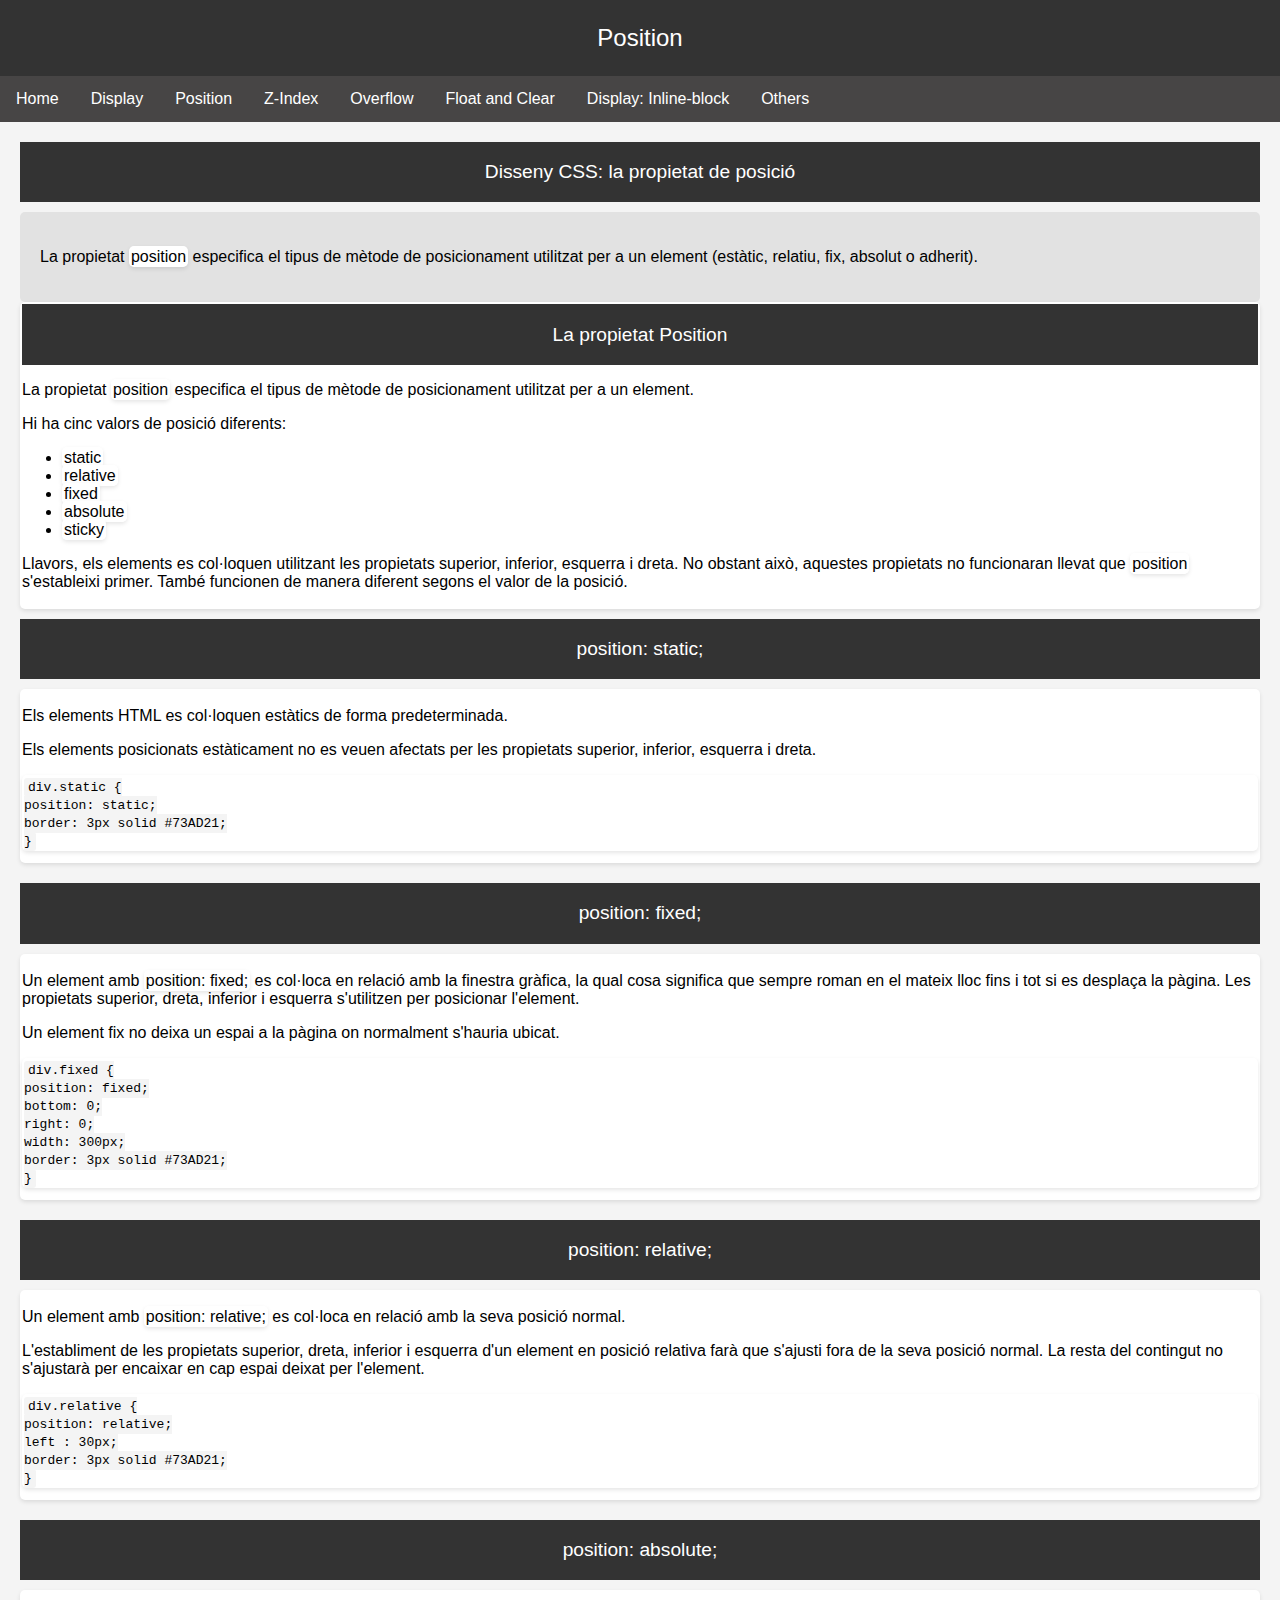
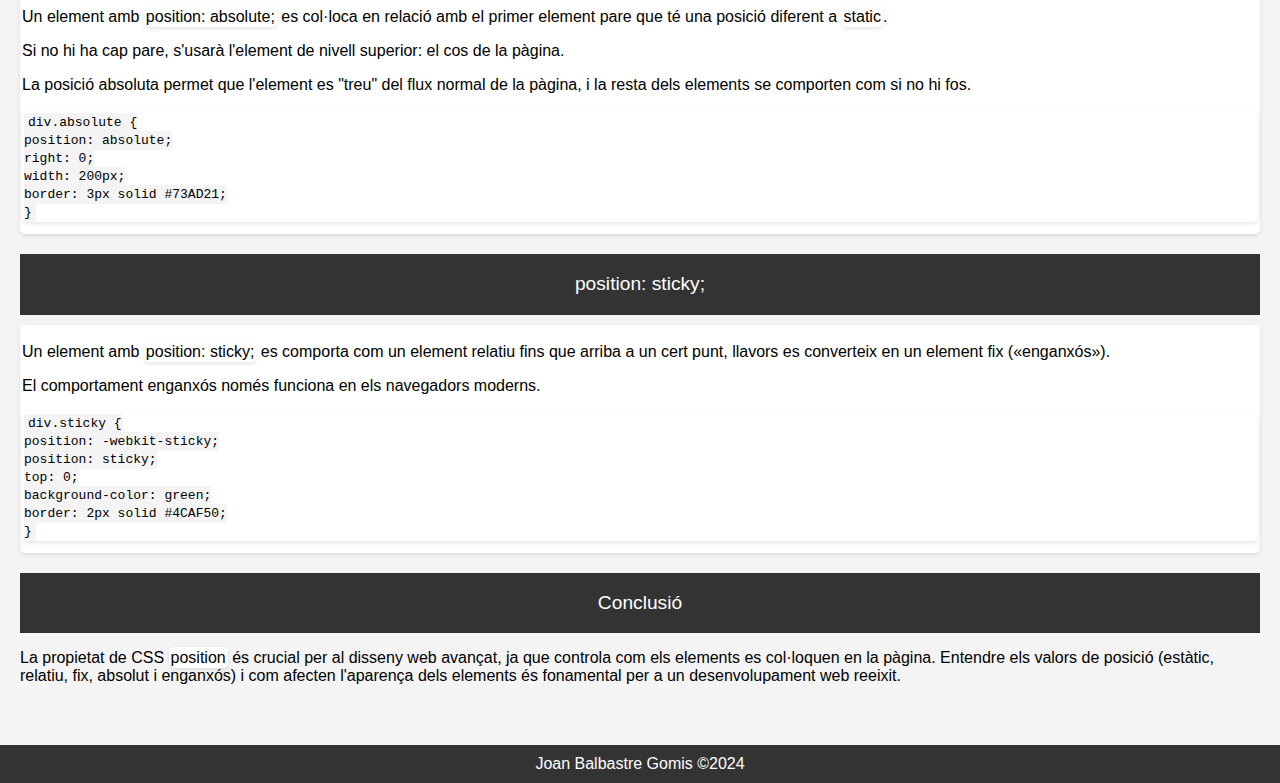
<file: position.html>
<!DOCTYPE html>
<html lang="ca">
<head>
    <meta charset="UTF-8">
    <meta name="viewport" content="width=device-width, initial-scale=1.0">
    <link rel="stylesheet" href="style.css">
    <title>Manual CSS</title>
</head>
<body>
    <header>Position</header>
    <!-- Barra de navegación -->
    <ul class="nav-bar">
        <li class="nav-option selected"><a href="index.html">Home</a></li>
        <li class="nav-option"><a href="display.html">Display</a></li>
        <li class="nav-option"><a href="position.html">Position</a></li>
        <li class="nav-option"><a href="zindex.html">Z-Index</a></li>
        <li class="nav-option"><a href="overflow.html">Overflow</a></li>
        <li class="nav-option dropdown"><a href="floatClear.html">Float and Clear</a>
            <div class="dropdown-content">
                <a href="floatClear.html">Float</a>
                <a href="clear.html">Clear</a>
                <a href="floatex.html">Float examples</a>
              </div>
            </li>
        <li class="nav-option"><a href="inlineBlock.html">Display: Inline-block</a></li>
        <li class="nav-option dropdown"><a href="combinators.html">Others</a>
            <div class="dropdown-content">
                <a href="combinators.html">Combinators</a>
                <a href="pseudoclass.html">Pseudo-classes</a>
                <a href="elements.html">Pseudo-elements</a>
              </div>
            </li>
    </ul>

<div class="container">
    <div class="section">
        <header>Disseny CSS: la propietat de posició</header>
        <div class="intro">
            <p>La propietat <span class="code">position</span> especifica el tipus de mètode de posicionament utilitzat per a un element (estàtic, relatiu, fix, absolut o adherit).</p>
        </div>

        <div class="example">
            <header>La propietat Position</header>
            <p>La propietat <span class="code">position</span> especifica el tipus de mètode de posicionament utilitzat per a un element.</p>
            <p>Hi ha cinc valors de posició diferents:</p>
            <ul>
                <li><span class="code">static</span></li>
                <li><span class="code">relative</span></li>
                <li><span class="code">fixed</span></li>
                <li><span class="code">absolute</span></li>
                <li><span class="code">sticky</span></li>
            </ul>
            <p>Llavors, els elements es col·loquen utilitzant les propietats superior, inferior, esquerra i dreta. No obstant això, aquestes propietats no funcionaran llevat que <span class="code">position</span> s'estableixi primer. També funcionen de manera diferent segons el valor de la posició.</p>
        </div>

        <div class="section">
            <header>position: static;</header>
            <div class="example">
                <p>Els elements HTML es col·loquen estàtics de forma predeterminada.</p>
                <p>Els elements posicionats estàticament no es veuen afectats per les propietats superior, inferior, esquerra i dreta.</p>
                <div class="code">
                    <code>
                        div.static { <br>
                            position: static; <br>
                            border: 3px solid #73AD21; <br>
                        } 
                    </code>
                </div>
            </div>
        </div>

        <div class="section">
            <header>position: fixed;</header>
            <div class="example">
                <p>Un element amb <span class="code">position: fixed;</span> es col·loca en relació amb la finestra gràfica, la qual cosa significa que sempre roman en el mateix lloc fins i tot si es desplaça la pàgina. Les propietats superior, dreta, inferior i esquerra s'utilitzen per posicionar l'element.</p>
                <p>Un element fix no deixa un espai a la pàgina on normalment s'hauria ubicat.</p>
                <div class="code">
                    <code>
                        div.fixed { <br>
                            position: fixed; <br>
                            bottom: 0; <br>
                            right: 0; <br>
                            width: 300px; <br>
                            border: 3px solid #73AD21; <br>
                        }
                    </code>
                </div>
            </div>
        </div>

        <div class="section">
            <header>position: relative;</header>
            <div class="example">
                <p>Un element amb <span class="code">position: relative;</span> es col·loca en relació amb la seva posició normal.</p>
                <p>L'establiment de les propietats superior, dreta, inferior i esquerra d'un element en posició relativa farà que s'ajusti fora de la seva posició normal. La resta del contingut no s'ajustarà per encaixar en cap espai deixat per l'element.</p>
                <div class="code">
                    <code>
                        div.relative { <br>
                            position: relative; <br>
                            left                            : 30px; <br>
                            border: 3px solid #73AD21; <br>
                        } 
                    </code>
                </div>
            </div>
        </div>

        <div class="section">
            <header>position: absolute;</header>
            <div class="example">
                <p>Un element amb <span class="code">position: absolute;</span> es col·loca en relació amb el primer element pare que té una posició diferent a <span class="code">static</span>.</p>
                <p>Si no hi ha cap pare, s'usarà l'element de nivell superior: el cos de la pàgina.</p>
                <p>La posició absoluta permet que l'element es "treu" del flux normal de la pàgina, i la resta dels elements se comporten com si no hi fos.</p>
                <div class="code">
                    <code>
                        div.absolute { <br>
                            position: absolute; <br>
                            right: 0; <br>
                            width: 200px; <br>
                            border: 3px solid #73AD21; <br>
                        } 
                    </code>
                </div>
            </div>
        </div>

        <div class="section">
            <header>position: sticky;</header>
            <div class="example">
                <p>Un element amb <span class="code">position: sticky;</span> es comporta com un element relatiu fins que arriba a un cert punt, llavors es converteix en un element fix («enganxós»).</p>
                <p>El comportament enganxós només funciona en els navegadors moderns.</p>
                <div class="code">
                    <code>
                        div.sticky { <br>
                            position: -webkit-sticky; <br>
                            position: sticky; <br>
                            top: 0; <br>
                            background-color: green; <br>
                            border: 2px solid #4CAF50; <br>
                        } 
                    </code>
                </div>
            </div>
        </div>

        <div class="section">
            <header>Conclusió</header>
            <div class="conclusion">
                <p>La propietat de CSS <span class="code">position</span> és crucial per al disseny web avançat, ja que controla com els elements es col·loquen en la pàgina. Entendre els valors de posició (estàtic, relatiu, fix, absolut i enganxós) i com afecten l'aparença dels elements és fonamental per a un desenvolupament web reeixit.</p>
            </div>
        </div>

    </div>
</div>

<div class="footer">
    Joan Balbastre Gomis ©2024
</div>

</body>
</html>
</file>
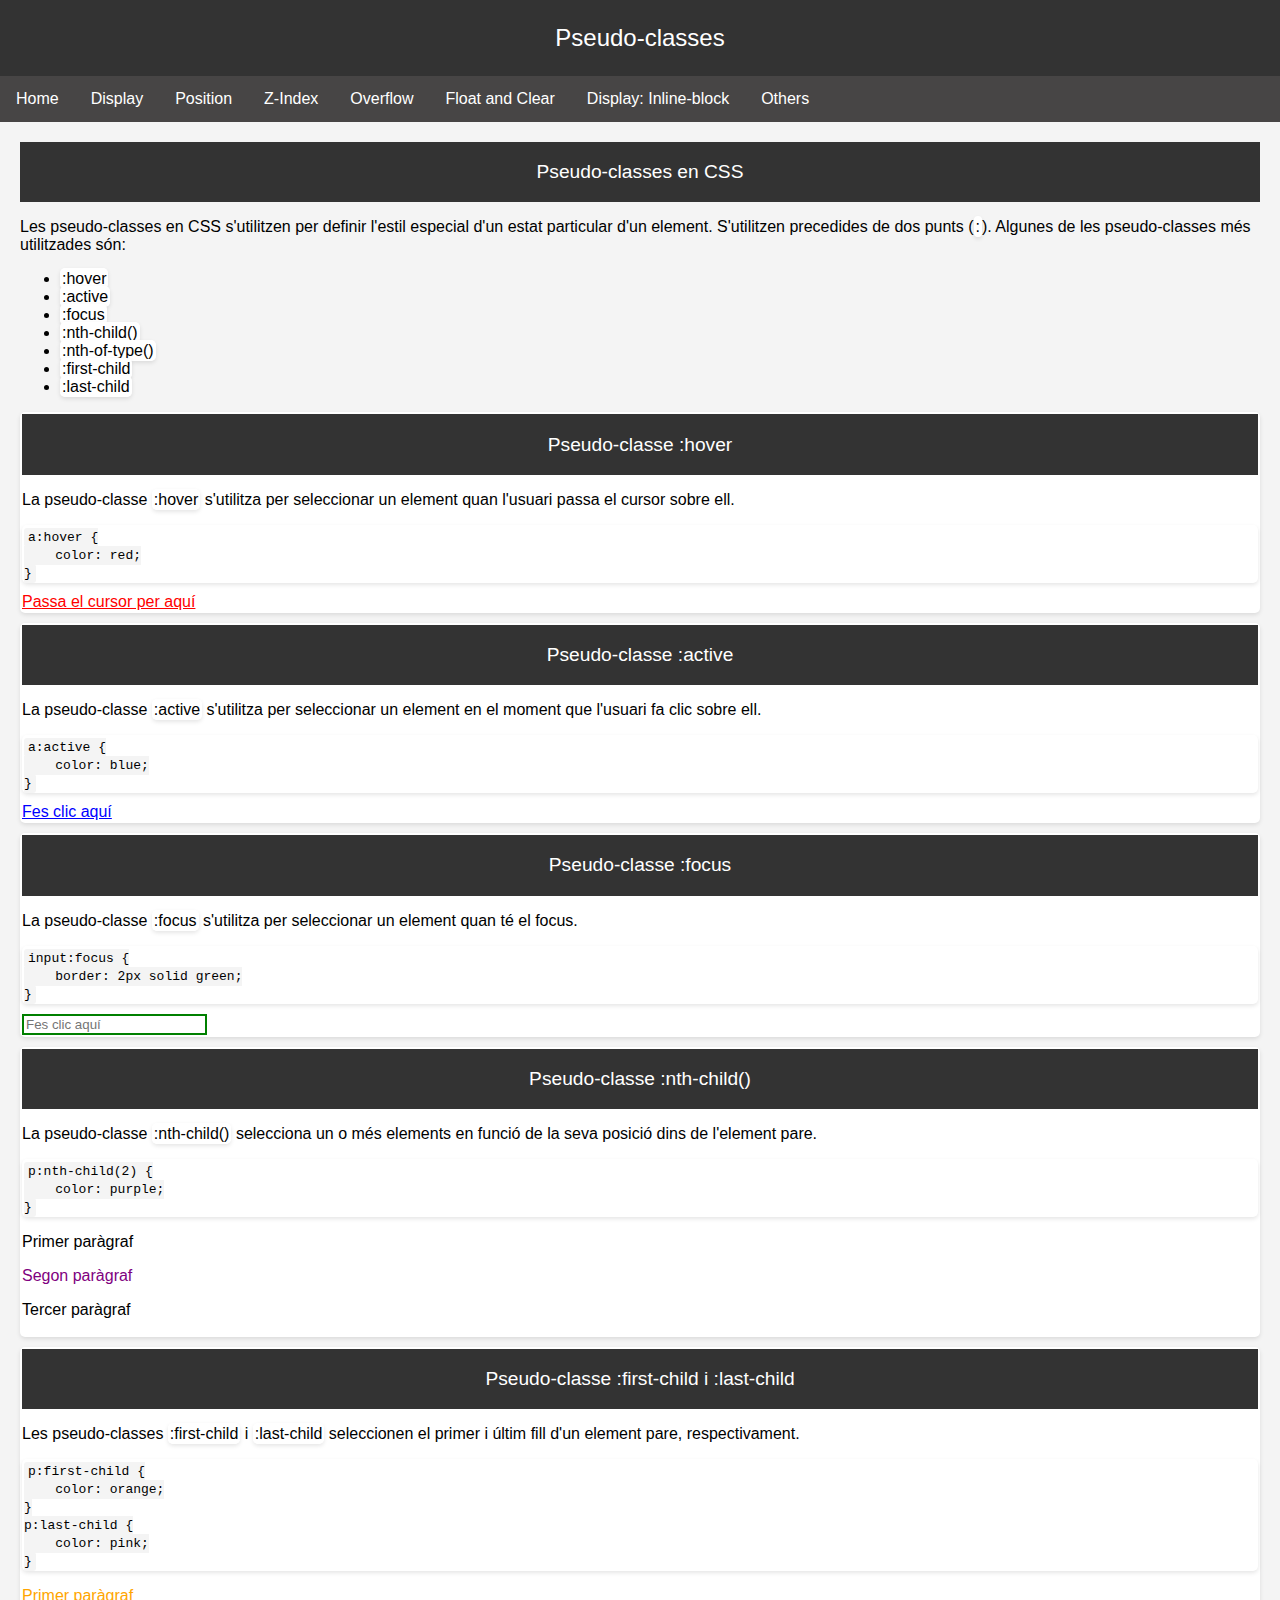
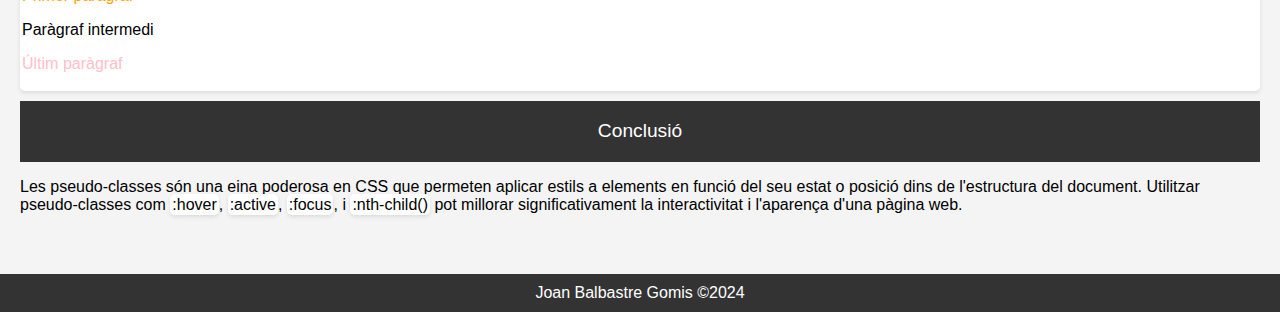
<file: pseudoclass.html>
<!DOCTYPE html>
<html lang="ca">
    <head>
        <meta charset="UTF-8">
        <meta name="viewport" content="width=device-width, initial-scale=1.0">
        <link rel="stylesheet" href="style.css">
        <title>Pseudo-classes</title>
    </head>
    <body>
        <header>Pseudo-classes</header>
        <!-- Barra de navegación -->
        <ul class="nav-bar">
            <li class="nav-option selected"><a href="index.html">Home</a></li>
            <li class="nav-option"><a href="display.html">Display</a></li>
            <li class="nav-option"><a href="position.html">Position</a></li>
            <li class="nav-option"><a href="zindex.html">Z-Index</a></li>
            <li class="nav-option"><a href="overflow.html">Overflow</a></li>
            <li class="nav-option dropdown"><a href="floatClear.html">Float and Clear</a>
                <div class="dropdown-content">
                    <a href="floatClear.html">Float</a>
                    <a href="clear.html">Clear</a>
                    <a href="floatex.html">Float examples</a>
                  </div>
                </li>
            <li class="nav-option"><a href="inlineBlock.html">Display: Inline-block</a></li>
            <li class="nav-option dropdown"><a href="combinators.html">Others</a>
                <div class="dropdown-content">
                    <a href="combinators.html">Combinators</a>
                    <a href="pseudoclass.html">Pseudo-classes</a>
                    <a href="elements.html">Pseudo-elements</a>
                  </div>
                </li>
        </ul>
    
        <div class="container">
            <div class="section">
                <header>Pseudo-classes en CSS</header>
                <div class="content">
                    <p>Les pseudo-classes en CSS s'utilitzen per definir l'estil especial d'un estat particular d'un element. S'utilitzen precedides de dos punts (<span class="code">:</span>). Algunes de les pseudo-classes més utilitzades són:</p>
                    <ul>
                        <li><span class="code">:hover</span></li>
                        <li><span class="code">:active</span></li>
                        <li><span class="code">:focus</span></li>
                        <li><span class="code">:nth-child()</span></li>
                        <li><span class="code">:nth-of-type()</span></li>
                        <li><span class="code">:first-child</span></li>
                        <li><span class="code">:last-child</span></li>
                    </ul>
                </div>
    
                <div class="example">
                    <header>Pseudo-classe :hover</header>
                    <div class="description">
                        <p>La pseudo-classe <span class="code">:hover</span> s'utilitza per seleccionar un element quan l'usuari passa el cursor sobre ell.</p>
                    </div>
                    <div class="code">
                        <code>
                            a:hover { <br>
                            &nbsp;&nbsp;&nbsp;&nbsp;color: red; <br>
                            }
                        </code>
                    </div>
                    <div class="output">
                        <a href="#" style="color: red;">Passa el cursor per aquí</a>
                    </div>
                </div>
    
                <div class="example">
                    <header>Pseudo-classe :active</header>
                    <div class="description">
                        <p>La pseudo-classe <span class="code">:active</span> s'utilitza per seleccionar un element en el moment que l'usuari fa clic sobre ell.</p>
                    </div>
                    <div class="code">
                        <code>
                            a:active { <br>
                            &nbsp;&nbsp;&nbsp;&nbsp;color: blue; <br>
                            }
                        </code>
                    </div>
                    <div class="output">
                        <a href="#" style="color: blue;">Fes clic aquí</a>
                    </div>
                </div>
    
                <div class="example">
                    <header>Pseudo-classe :focus</header>
                    <div class="description">
                        <p>La pseudo-classe <span class="code">:focus</span> s'utilitza per seleccionar un element quan té el focus.</p>
                    </div>
                    <div class="code">
                        <code>
                            input:focus { <br>
                            &nbsp;&nbsp;&nbsp;&nbsp;border: 2px solid green; <br>
                            }
                        </code>
                    </div>
                    <div class="output">
                        <input type="text" style="border: 2px solid green;" placeholder="Fes clic aquí">
                    </div>
                </div>
    
                <div class="example">
                    <header>Pseudo-classe :nth-child()</header>
                    <div class="description">
                        <p>La pseudo-classe <span class="code">:nth-child()</span> selecciona un o més elements en funció de la seva posició dins de l'element pare.</p>
                    </div>
                    <div class="code">
                        <code>
                            p:nth-child(2) { <br>
                            &nbsp;&nbsp;&nbsp;&nbsp;color: purple; <br>
                            }
                        </code>
                    </div>
                    <div class="output">
                        <p>Primer paràgraf</p>
                        <p style="color: purple;">Segon paràgraf</p>
                        <p>Tercer paràgraf</p>
                    </div>
                </div>
    
                <div class="example">
                    <header>Pseudo-classe :first-child i :last-child</header>
                    <div class="description">
                        <p>Les pseudo-classes <span class="code">:first-child</span> i <span class="code">:last-child</span> seleccionen el primer i últim fill d'un element pare, respectivament.</p>
                    </div>
                    <div class="code">
                        <code>
                            p:first-child { <br>
                            &nbsp;&nbsp;&nbsp;&nbsp;color: orange; <br>
                            } <br>
                            p:last-child { <br>
                            &nbsp;&nbsp;&nbsp;&nbsp;color: pink; <br>
                            }
                        </code>
                    </div>
                    <div class="output">
                        <p style="color: orange;">Primer paràgraf</p>
                        <p>Paràgraf intermedi</p>
                        <p style="color: pink;">Últim paràgraf</p>
                    </div>
                </div>
    
                <div class="section">
                    <header>Conclusió</header>
                    <div class="conclusion">
                        <p>Les pseudo-classes són una eina poderosa en CSS que permeten aplicar estils a elements en funció del seu estat o posició dins de l'estructura del document. Utilitzar pseudo-classes com <span class="code">:hover</span>, <span class="code">:active</span>, <span class="code">:focus</span>, i <span class="code">:nth-child()</span> pot millorar significativament la interactivitat i l'aparença d'una pàgina web.</p>
                    </div>
                </div>
            </div>
        </div>
    
        <div class="footer">
            Joan Balbastre Gomis ©2024
        </div>
    
    </body>
    </html>
</file>
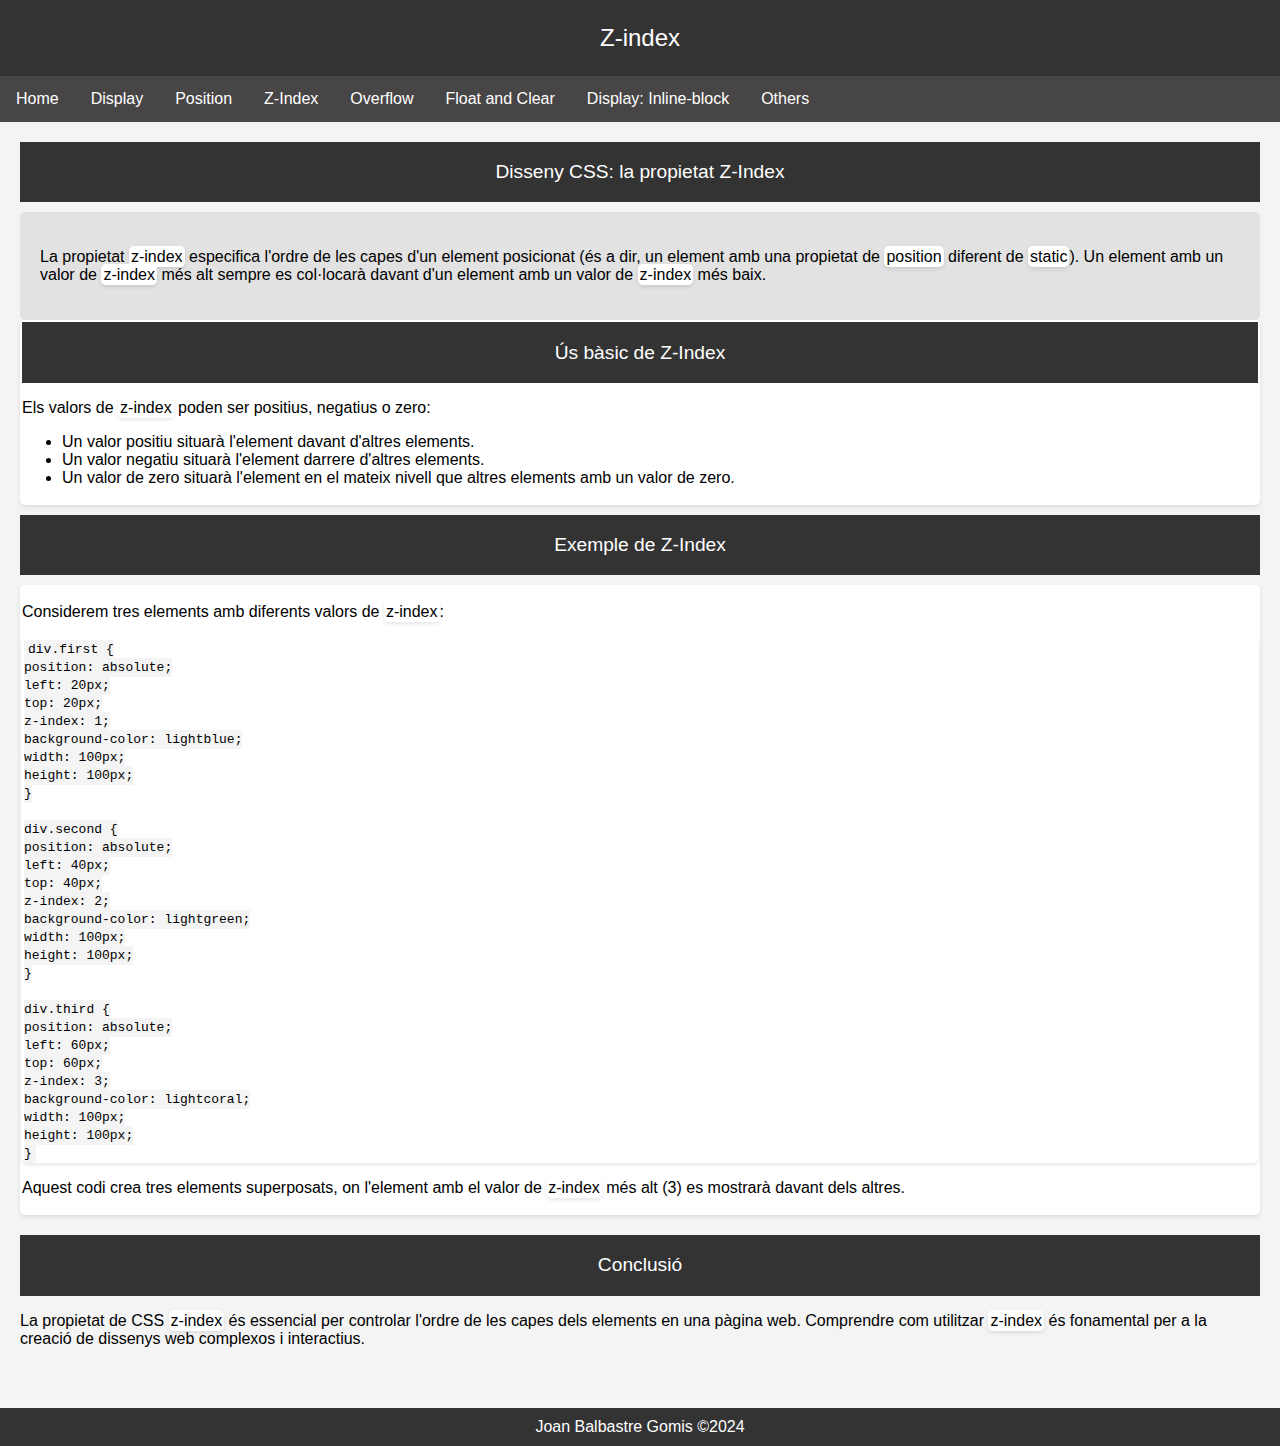
<file: zindex.html>
<!DOCTYPE html>
<html lang="ca">
<head>
    <meta charset="UTF-8">
    <meta name="viewport" content="width=device-width, initial-scale=1.0">
    <link rel="stylesheet" href="style.css">
    <title>Manual CSS - Z-Index</title>
</head>
<body>
    <header>Z-index</header>
    <!-- Barra de navegación -->
    <ul class="nav-bar">
        <li class="nav-option selected"><a href="index.html">Home</a></li>
        <li class="nav-option"><a href="display.html">Display</a></li>
        <li class="nav-option"><a href="position.html">Position</a></li>
        <li class="nav-option"><a href="zindex.html">Z-Index</a></li>
        <li class="nav-option"><a href="overflow.html">Overflow</a></li>
        <li class="nav-option dropdown"><a href="floatClear.html">Float and Clear</a>
            <div class="dropdown-content">
                <a href="floatClear.html">Float</a>
                <a href="clear.html">Clear</a>
                <a href="floatex.html">Float examples</a>
              </div>
            </li>
        <li class="nav-option"><a href="inlineBlock.html">Display: Inline-block</a></li>
        <li class="nav-option dropdown"><a href="combinators.html">Others</a>
            <div class="dropdown-content">
                <a href="combinators.html">Combinators</a>
                <a href="pseudoclass.html">Pseudo-classes</a>
                <a href="elements.html">Pseudo-elements</a>
              </div>
            </li>
    </ul>

    <div class="container">
        <div class="section">
            <header>Disseny CSS: la propietat Z-Index</header>
            <div class="intro">
                <p>La propietat <span class="code">z-index</span> especifica l'ordre de les capes d'un element posicionat (és a dir, un element amb una propietat de <span class="code">position</span> diferent de <span class="code">static</span>). Un element amb un valor de <span class="code">z-index</span> més alt sempre es col·locarà davant d'un element amb un valor de <span class="code">z-index</span> més baix.</p>
            </div>

            <div class="example">
                <header>Ús bàsic de Z-Index</header>
                <p>Els valors de <span class="code">z-index</span> poden ser positius, negatius o zero:</p>
                <ul>
                    <li>Un valor positiu situarà l'element davant d'altres elements.</li>
                    <li>Un valor negatiu situarà l'element darrere d'altres elements.</li>
                    <li>Un valor de zero situarà l'element en el mateix nivell que altres elements amb un valor de zero.</li>
                </ul>
            </div>

            <div class="section">
                <header>Exemple de Z-Index</header>
                <div class="example">
                    <p>Considerem tres elements amb diferents valors de <span class="code">z-index</span>:</p>
                    <div class="code">
                        <code>
                            div.first { <br>
                                position: absolute; <br>
                                left: 20px; <br>
                                top: 20px; <br>
                                z-index: 1; <br>
                                background-color: lightblue; <br>
                                width: 100px; <br>
                                height: 100px; <br>
                            } <br><br>
                            div.second { <br>
                                position: absolute; <br>
                                left: 40px; <br>
                                top: 40px; <br>
                                z-index: 2; <br>
                                background-color: lightgreen; <br>
                                width: 100px; <br>
                                height: 100px; <br>
                            } <br><br>
                            div.third { <br>
                                position: absolute; <br>
                                left: 60px; <br>
                                top: 60px; <br>
                                z-index: 3; <br>
                                background-color: lightcoral; <br>
                                width: 100px; <br>
                                height: 100px; <br>
                            } 
                        </code>
                    </div>
                    <p>Aquest codi crea tres elements superposats, on l'element amb el valor de <span class="code">z-index</span> més alt (3) es mostrarà davant dels altres.</p>
                </div>
            </div>

            <div class="section">
                <header>Conclusió</header>
                <div class="conclusion">
                    <p>La propietat de CSS <span class="code">z-index</span> és essencial per controlar l'ordre de les capes dels elements en una pàgina web. Comprendre com utilitzar <span class="code">z-index</span> és fonamental per a la creació de dissenys web complexos i interactius.</p>
                </div>
            </div>

        </div>
    </div>

    <div class="footer">
        Joan Balbastre Gomis ©2024
    </div>

</body>
</html>
</file>
<file: style.css>
/* Estructura base */
body {
    font-family: Arial, sans-serif;
    margin: 0;
    padding: 0;
    background-color: #f4f4f4;
}

header {
    background-color: #333;
    color: white;
    text-align: center;
    padding: 1em 0;
    font-size: 1.5em;
}

/* Menu desplegable */
.nav-bar {
    list-style-type: none;
    margin: 0;
    padding: 0;
    overflow: hidden;
    background-color: #474545;
}

.nav-option {
    float: left;
}

.nav-option a {
    display: block;
    color: white;
    text-align: center;
    padding: 14px 16px;
    text-decoration: none;
}

.nav-option :hover{
    background-color: grey;
}

.dropdown:hover .dropdown-content {
  display: block;
  background-color: white;
}

.dropdown-content {
    display: none;
    position: absolute;
    background-color: #f9f9f9;
    min-width: 160px;
    box-shadow: 0px 8px 16px 0px rgba(0,0,0,0.2);
    z-index: 1;
}
  
.dropdown-content a {
    color: black;
    padding: 12px 16px;
    text-decoration: none;
    display: block;
    text-align: left;
}

.dropdown-content a:hover {
    background-color: grey;
}

.container {
    padding: 20px;
}

.intro {
    background-color: #e2e2e2;
    padding: 20px;
    border-radius: 5px;
}

.section {
    margin-bottom: 20px;
}

.section header {
    font-size: 1.2em;
    margin-bottom: 10px;
}

.example, .note, .code {
    background-color: white;
    padding: 2px;
    border-radius: 5px;
    margin-bottom: 10px;
    box-shadow: 0 2px 4px rgba(0,0,0,0.1);
}

.footer {
    text-align: center;
    padding: 10px;
    background-color: #333;
    color: white;
    margin-top: 20px;
}

.code code {
    background-color: #f4f4f4;
    padding: 2px 4px;
    border-radius: 3px;
}

/* Exemples */
div.left {
    float: left;
    width: 100px;
    height: 100px;
    background-color: #73AD21;
}

div.right {
    float: right;
    width: 100px;
    height: 100px;
    background-color: #FFD700;
}

div.esquerra {
    float: left;
    width: 30px;
    height: 35px;
    background-color: #73AD21;
}

div.dreta {
    float: right;
    width: 30px;
    height: 35px;
    background-color: #FFD700;
}

div.cleared {
    clear: both;
    width: 100%;
    height: 50px;
    background-color: #ff6347;
}

.column {
    float: left;
    width: 45%;
    margin: 2.5%;
    background-color: #f0f0f0;
    padding: 10px;
}

img.float-left {
    float: left;
    margin: 0 15px 15px 0;
    width: 20%;
    height: 100px;
}

img.float-right {
    float: right;
    margin: 0 0 15px 15px;
    width: 20%;
    height: 100px;
}

.box {
    display: inline-block;
    width: 100px;
    height: 100px;
    margin: 10px;
    background-color: #73AD21;
}

.button {
    display: inline-block;
    padding: 10px 20px;
    margin: 5px;
    background-color: #4CAF50;
    color: white;
    text-align: center;
    border: none;
    border-radius: 4px;
    text-decoration: none;
}

.gallery {
    text-align: center;
}

.gallery img {
    display: inline-block;
    margin: 10px;
    width: 150px;
    height: auto;
    border: 2px solid #ddd;
    border-radius: 4px;
    box-shadow: 0 0 5px rgba(0,0,0,0.1);
}

/* Responsivitat */
@media (max-width: 600px) {
    nav ul li {
        float: none;
        width: 100%;
    }

    nav ul li ul {
        position: static;
    }
}
</file>
